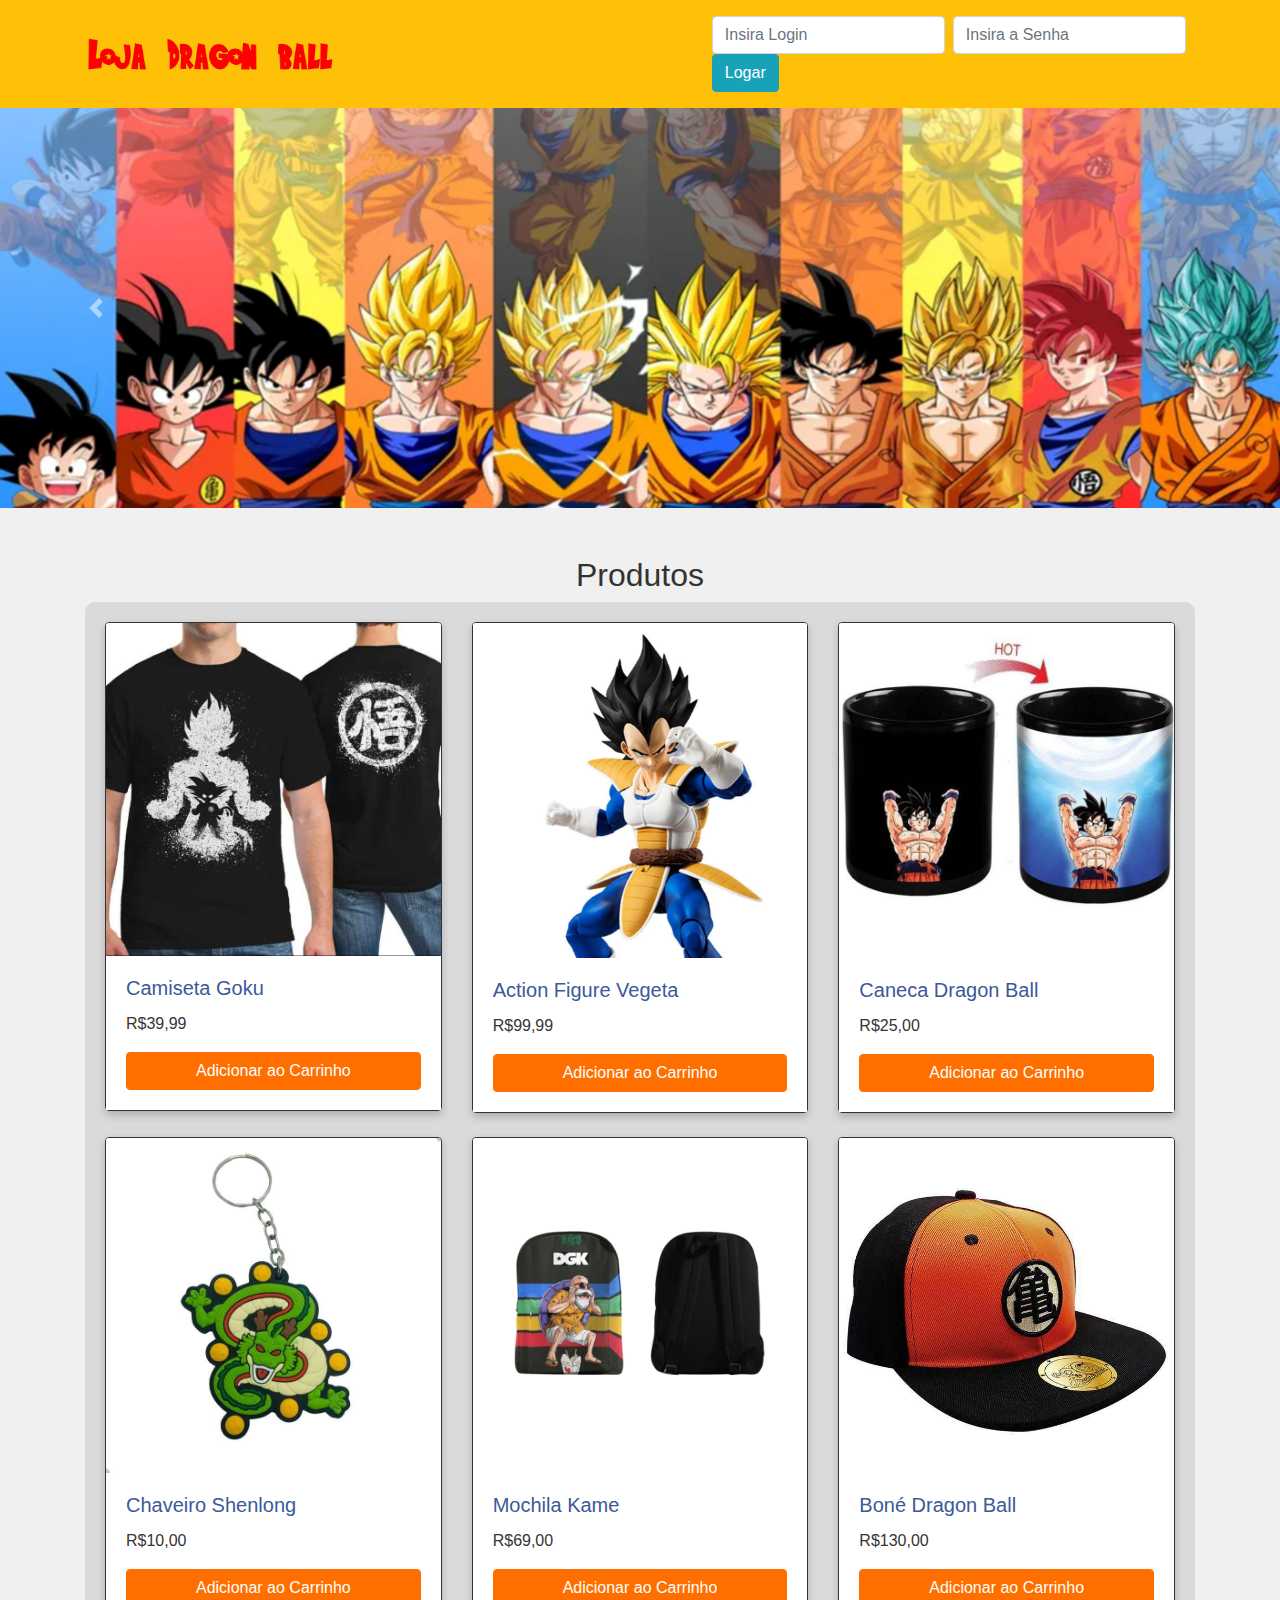
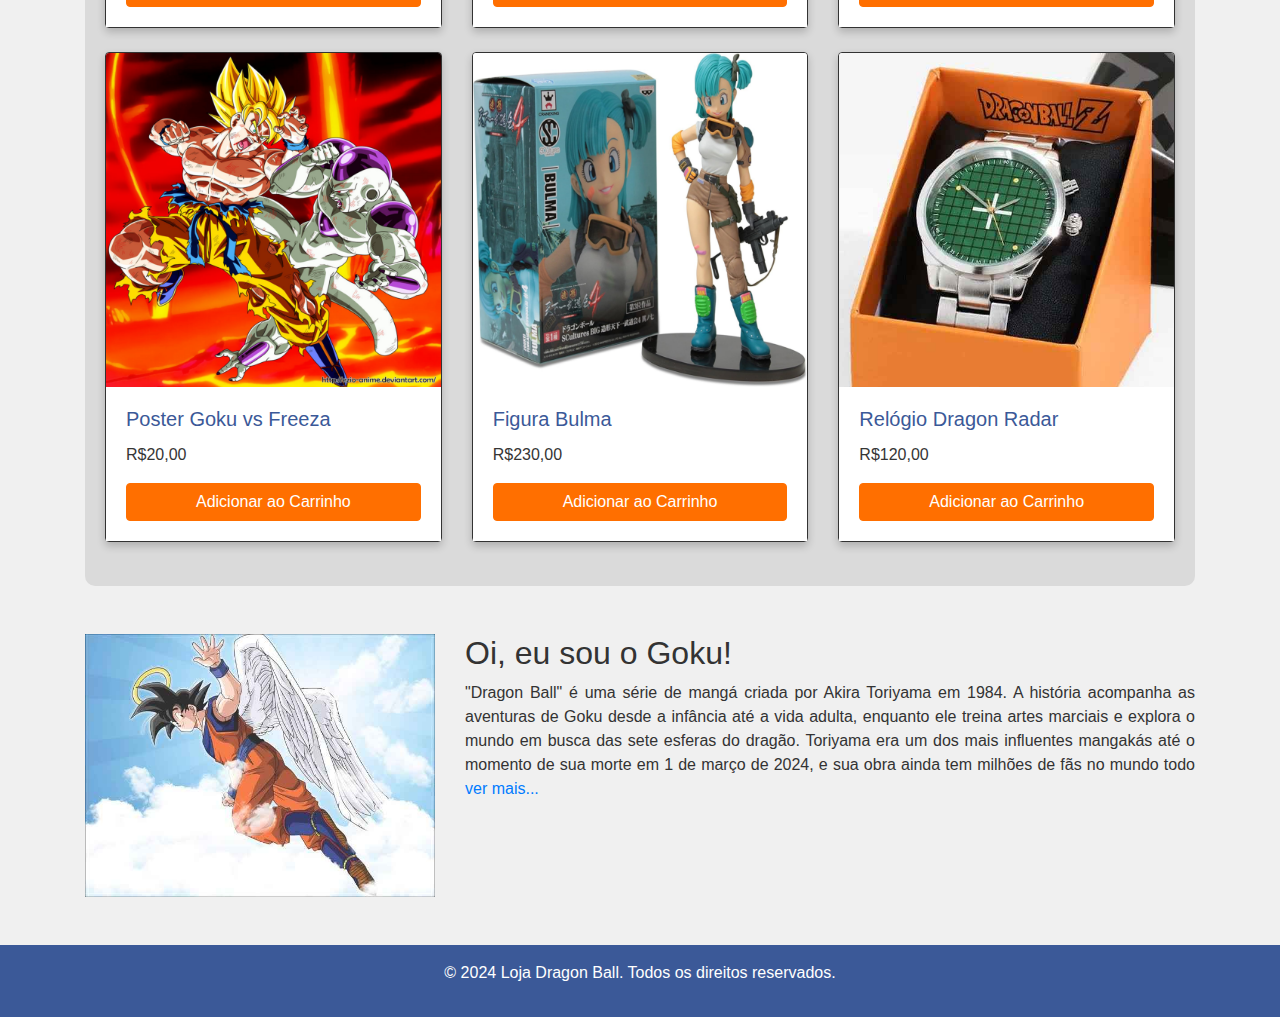
<file: index.html>
<!DOCTYPE html>
<html lang="pt-BR">
<head>
    <meta charset="UTF-8">
    <meta name="viewport" content="width=device-width, initial-scale=1.0">
    <title>Loja Dragon Ball</title>
    <!-- Bootstrap CSS -->
    <link href="https://stackpath.bootstrapcdn.com/bootstrap/4.5.2/css/bootstrap.min.css" rel="stylesheet">
    <link rel="stylesheet" href="style/styles.css">
    <script src="app.js"></script>
</head>
<body>
    <!-- Cabeçalho -->
    <header class="bg-warning py-3">
      <div class="container d-flex justify-content-between align-items-center">
          <!-- Nome da Loja -->
          <div><a href="index.html"><img src="img/Logo.png" alt="tipografia loja dragonball" style="height: 40%; width: 40%;"> 
          </a> 
          </div>
          <!-- Seção de Login -->
          <form class="form-inline" id="loginForm">
              <input type="text" class="form-control mr-2" id="login" placeholder="Insira Login">
              <input type="password" class="form-control mr-2" id="password" placeholder="Insira a Senha">
              <button type="button" id="loginBtn" class="btn btn-info">Logar</button>
          </form>
      
            <!-- Carrinho de Compras -->
            <div id="carrinho-lista">
                <h4>Seu Carrinho</h4>
                <ul></ul> <!-- Local onde os itens serão exibidos -->
                <button onclick="esconderCarrinho(); window.location.href='carrinho.html';">Finalizar compra</button>
            </div>
        </div>
    </header>

    <!-- Carrossel -->
    <div id="carouselExampleFade" class="carousel slide carousel-fade custom-carousel" data-ride="carousel">
        <div class="carousel-inner">
            <div class="carousel-item active">
                <img class="d-block w-100" src="img/carrosel.png" alt="Primeiro Slide">
            </div>
            <div class="carousel-item">
                <img class="d-block w-100" src="img/carrosel2.png" alt="Segundo Slide">
            </div>
            <div class="carousel-item">
                <img class="d-block w-100" src="img/carrosel3.png" alt="Terceiro Slide">
            </div>
        </div>
        <a class="carousel-control-prev" href="#carouselExampleFade" role="button" data-slide="prev">
            <span class="carousel-control-prev-icon" aria-hidden="true"></span>
            <span class="sr-only">Anterior</span>
        </a>
        <a class="carousel-control-next" href="#carouselExampleFade" role="button" data-slide="next">
            <span class="carousel-control-next-icon" aria-hidden="true"></span>
            <span class="sr-only">Próximo</span>
        </a>
    </div>

    <!-- Lista de Produtos -->
    <div class="container mt-5">
        <h2 class="text-center">Produtos</h2>
        
        <!-- Contêiner para os cards com fundo cinza claro -->
        <div class="cards-container" style="background-color: #dadada; padding: 20px; border-radius: 10px;">
            <div class="row justify-content-center">
                <!-- Produto 1 -->
                <div class="col-md-4 mb-4">
                    <div class="card">
                        <img src="img/camisa_goku.jpg" class="card-img-top" alt="Camiseta Goku">
                        <div class="card-body">
                            <h5 class="card-title">Camiseta Goku</h5>
                            <p class="card-text">R$39,99</p>
                            <button class="btn btn-warning btn-block" onclick="adicionarAoCarrinho('Camiseta Goku')">Adicionar ao Carrinho</button>
                        </div>
                    </div>
                </div>
                <!-- Produto 2 -->
                <div class="col-md-4 mb-4">
                    <div class="card">
                        <img src="img/figure_vegeta.jpg" class="card-img-top" alt="Action Figure Vegeta">
                        <div class="card-body">
                            <h5 class="card-title">Action Figure Vegeta</h5>
                            <p class="card-text">R$99,99</p>
                            <button class="btn btn-warning btn-block" onclick="adicionarAoCarrinho('Action Figure Vegeta')">Adicionar ao Carrinho</button>
                        </div>
                    </div>
                </div>
                <!-- Produto 3 -->
                <div class="col-md-4 mb-4">
                    <div class="card">
                        <img src="img/caneca_goku.jpg" class="card-img-top" alt="Caneca Dragon Ball">
                        <div class="card-body">
                            <h5 class="card-title">Caneca Dragon Ball</h5>
                            <p class="card-text">R$25,00</p>
                            <button class="btn btn-warning btn-block" onclick="adicionarAoCarrinho('Caneca Dragon Ball')">Adicionar ao Carrinho</button>
                        </div>
                    </div>
                </div>
                <!-- Produto 4 -->
                <div class="col-md-4 mb-4">
                    <div class="card">
                        <img src="img/chaveiro.jpg" class="card-img-top" alt="Chaveiro Shenlong">
                        <div class="card-body">
                            <h5 class="card-title">Chaveiro Shenlong</h5>
                            <p class="card-text">R$10,00</p>
                            <button class="btn btn-warning btn-block" onclick="adicionarAoCarrinho('Chaveiro Shenlong')">Adicionar ao Carrinho</button>
                        </div>
                    </div>
                </div>
                <!-- Produto 5 -->
                <div class="col-md-4 mb-4">
                    <div class="card">
                        <img src="img/mochila.jpg" class="card-img-top" alt="Mochila Kame">
                        <div class="card-body">
                            <h5 class="card-title">Mochila Kame</h5>
                            <p class="card-text">R$69,00</p>
                            <button class="btn btn-warning btn-block" onclick="adicionarAoCarrinho('Mochila Kame')">Adicionar ao Carrinho</button>
                        </div>
                    </div>
                </div>
                <!-- Produto 6 -->
                <div class="col-md-4 mb-4">
                    <div class="card">
                        <img src="img/bone.jpg" class="card-img-top" alt="Boné Dragon Ball">
                        <div class="card-body">
                            <h5 class="card-title">Boné Dragon Ball</h5>
                            <p class="card-text">R$130,00</p>
                            <button class="btn btn-warning btn-block" onclick="adicionarAoCarrinho('Boné Dragon Ball')">Adicionar ao Carrinho</button>
                        </div>
                    </div>
                </div>
                <!-- Produto 7 -->
                <div class="col-md-4 mb-4">
                    <div class="card">
                        <img src="img/poster.png" class="card-img-top" alt="Poster Goku vs Freeza">
                        <div class="card-body">
                            <h5 class="card-title">Poster Goku vs Freeza</h5>
                            <p class="card-text">R$20,00</p>
                            <button class="btn btn-warning btn-block" onclick="adicionarAoCarrinho('Poster Goku vs Freeza')">Adicionar ao Carrinho</button>
                        </div>
                    </div>
                </div>
                <!-- Produto 8 -->
                <div class="col-md-4 mb-4">
                    <div class="card">
                        <img src="img/figure_bulma.png" class="card-img-top" alt="Figura Bulma">
                        <div class="card-body">
                            <h5 class="card-title">Figura Bulma</h5>
                            <p class="card-text">R$230,00</p>
                            <button class="btn btn-warning btn-block" onclick="adicionarAoCarrinho('Figura Bulma')">Adicionar ao Carrinho</button>
                        </div>
                    </div>
                </div>
                <!-- Produto 9 -->
                <div class="col-md-4 mb-4">
                    <div class="card">
                        <img src="img/relogio.jpg" class="card-img-top" alt="Relógio Dragon Radar">
                        <div class="card-body">
                            <h5 class="card-title">Relógio Dragon Radar</h5>
                            <p class="card-text">R$120,00</p>
                            <button class="btn btn-warning btn-block" onclick="adicionarAoCarrinho('Relógio Dragon Radar')">Adicionar ao Carrinho</button>
                        </div>
                    </div>
                </div>
            </div> <!-- Fecha a div.row -->
        </div> <!-- Fecha o contêiner dos cards -->
    </div>

    <!-- Seção Sobre Nós -->
    <section class="container mt-5">
        <div class="row">
            <div class="col-md-4">
                <img src="img/goku.jpg" class="img-fluid" alt="Goku">
            </div>
            <div class="col-md-8">
                <h2>Oi, eu sou o Goku!</h2>
                <p style="text-align: justify;">"Dragon Ball" é uma série de mangá criada por Akira Toriyama em 1984. A história acompanha as aventuras de Goku desde a infância até a vida adulta, enquanto ele treina artes marciais e explora o mundo em busca das sete esferas do dragão. Toriyama era um dos mais influentes mangakás até o momento de sua morte em 1 de março de 2024, e sua obra ainda tem milhões de fãs no mundo todo <a href="sobrenos.html"> ver mais... </a></p>


            </div>
        </div>
    </section>

    <!-- Rodapé -->
    <footer class="text-center py-3 mt-5">
        <p>&copy; 2024 Loja Dragon Ball. Todos os direitos reservados.</p>
    </footer>

    <!-- Scripts do Bootstrap e dependências -->
    <script src="https://code.jquery.com/jquery-3.6.4.min.js"></script>
    <script src="https://cdnjs.cloudflare.com/ajax/libs/popper.js/1.14.3/umd/popper.min.js" integrity="sha384-ZMP7rVo3mIykV+2+9J3UJ46jBk0WLaUAdn689aCwoqbBJiSnjAK/l8WvCWPIPm49" crossorigin="anonymous"></script>
    <script src="https://stackpath.bootstrapcdn.com/bootstrap/4.1.3/js/bootstrap.min.js" integrity="sha384-ChfqqxuZUCnJSK3+MXmPNIyE6ZbWh2IMqE241rYiqJxyMiZ6OW/JmZQ5stwEULTy" crossorigin="anonymous"></script>
    <!-- Script principal -->
    <script src="app.js"></script>
</body>
</html>
</file>
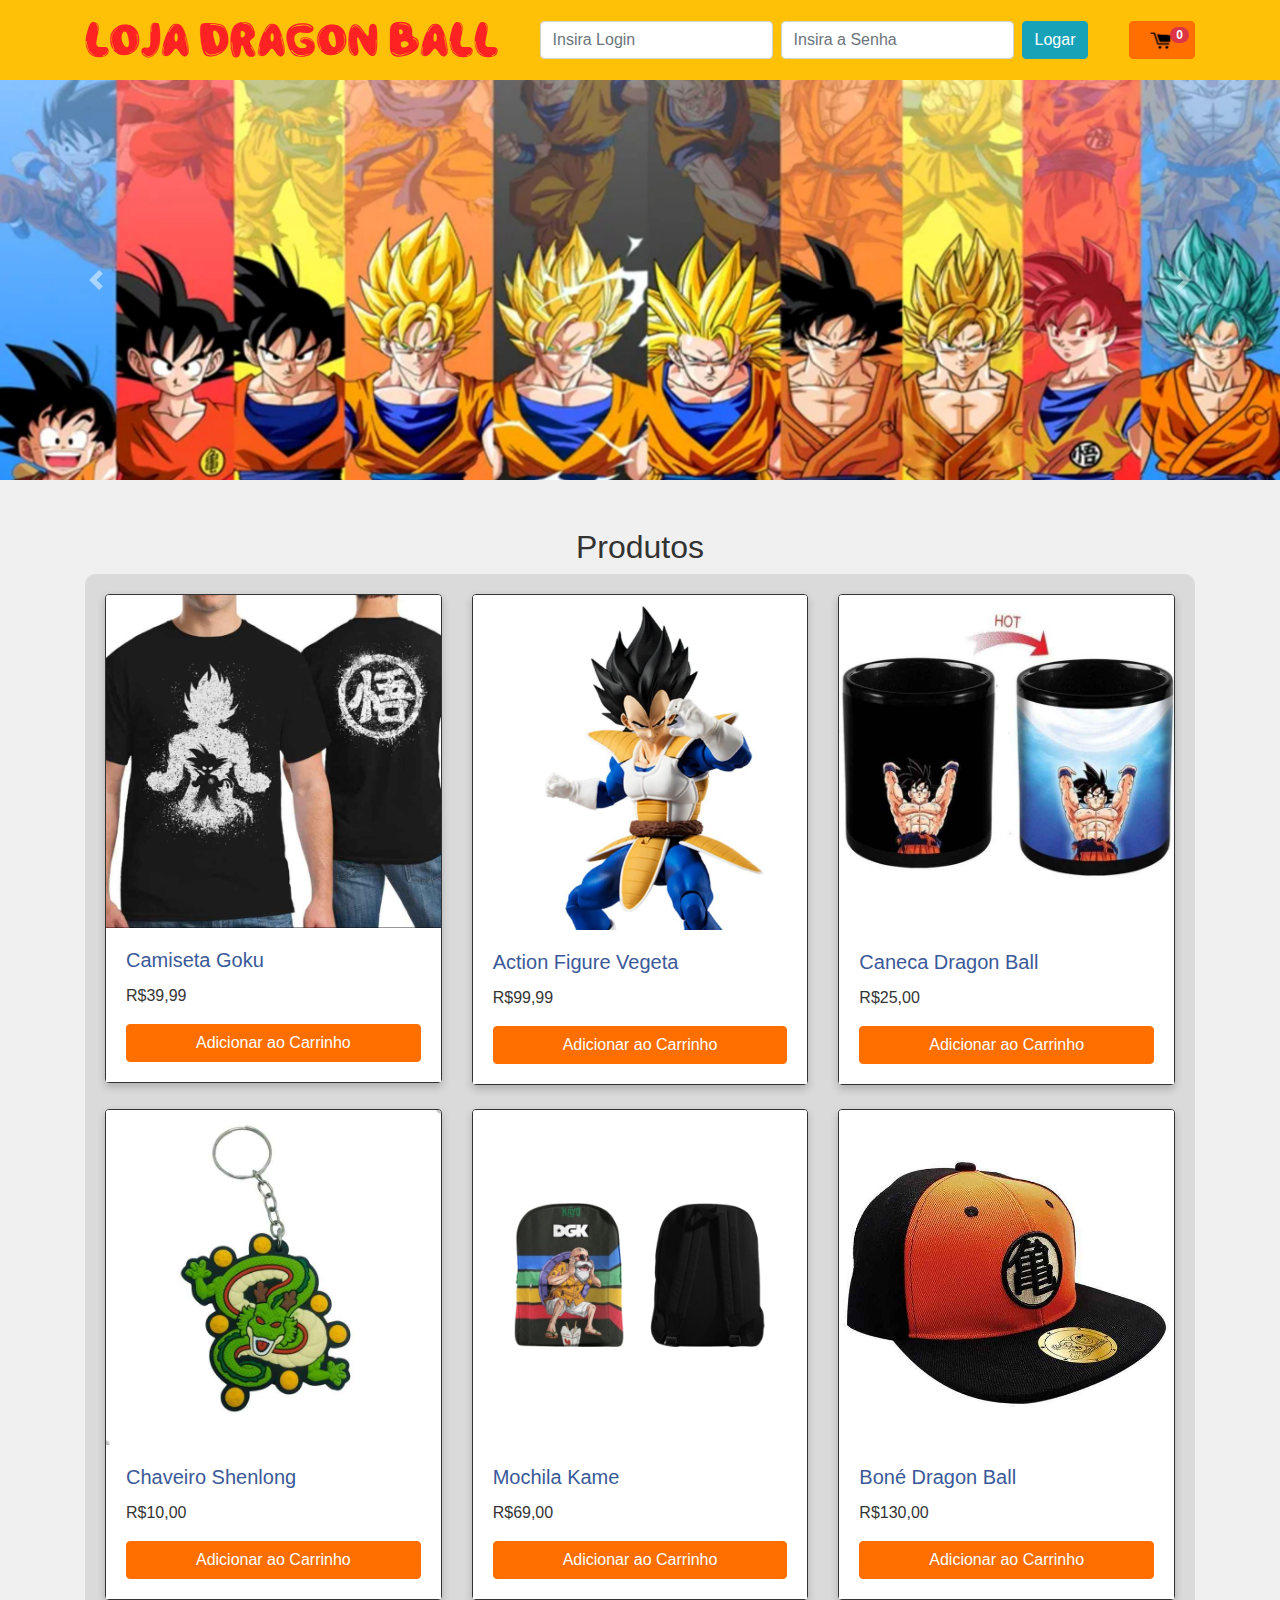
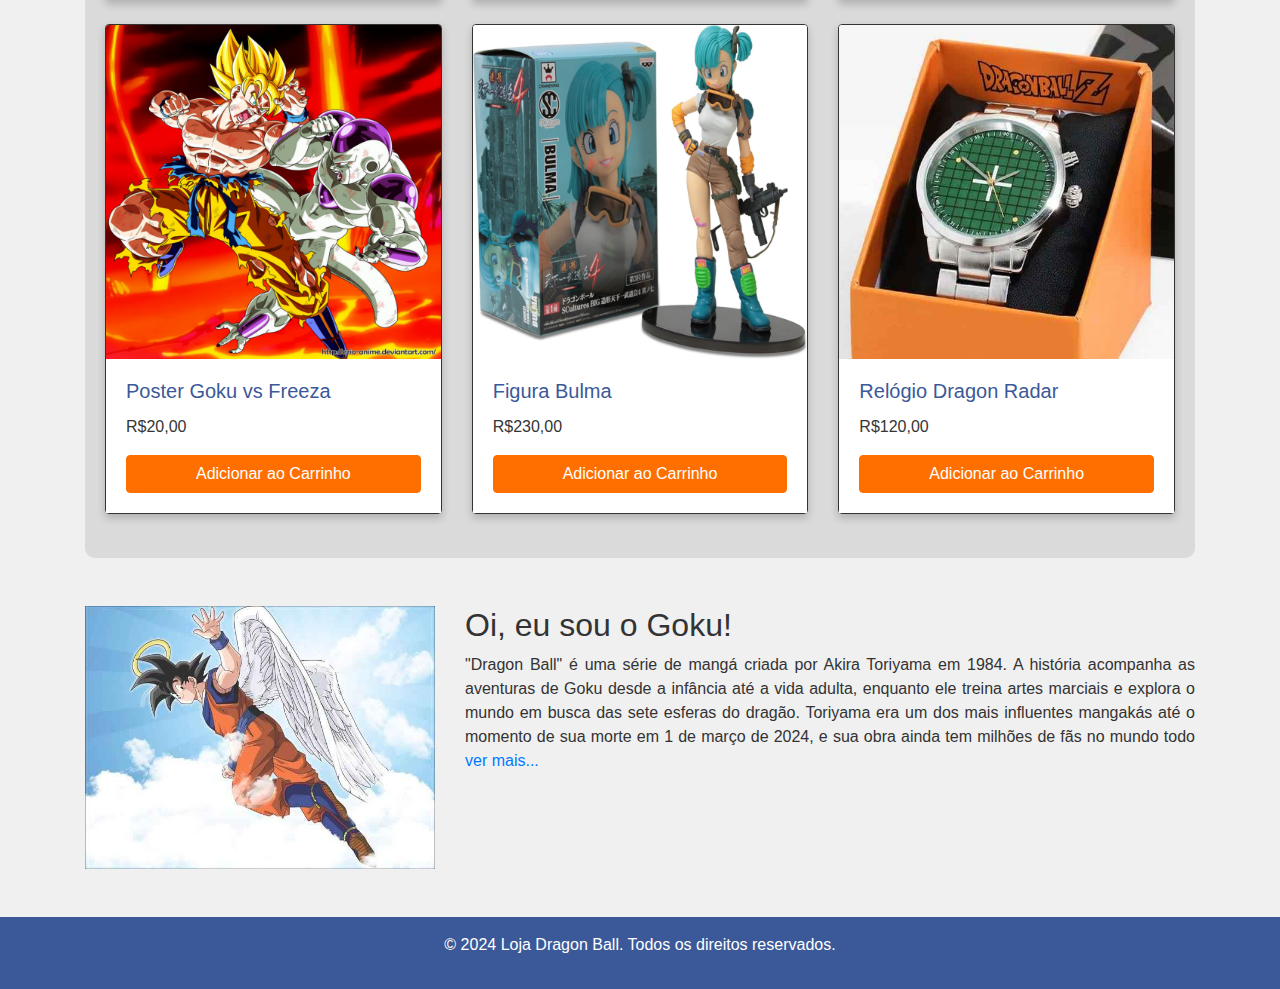
<file: LojaGoku/index.html>
<!DOCTYPE html>
<html lang="pt-BR">
<head>
    <meta charset="UTF-8">
    <meta name="viewport" content="width=device-width, initial-scale=1.0">
    <title>Loja Dragon Ball</title>
    <!-- Bootstrap CSS -->
    <link href="https://stackpath.bootstrapcdn.com/bootstrap/4.5.2/css/bootstrap.min.css" rel="stylesheet">
    <link rel="stylesheet" href="style/styles.css">
    <script src="app.js"></script>
</head>
<body>
    <!-- Cabeçalho -->
    <header class="bg-warning py-3">
      <div class="container d-flex justify-content-between align-items-center">
          <!-- Nome da Loja -->
          <a href="index.html">  <h1 class="fontgoku">Loja Dragon Ball</h1></a>

          <!-- Seção de Login -->
          <form class="form-inline" id="loginForm">
              <input type="text" class="form-control mr-2" id="login" placeholder="Insira Login">
              <input type="password" class="form-control mr-2" id="password" placeholder="Insira a Senha">
              <button type="button" id="loginBtn" class="btn btn-info">Logar</button>
          </form>
      

            <!-- Botão do Carrinho com contador -->
            <button class="btn btn-warning position-relative" id="carrinhoBtn">
                <img src="img/carrinho.png" width="40px" alt="Carrinho">
                <span id="contador-carrinho" class="position-absolute top-0 start-100 translate-middle badge rounded-pill bg-danger">
                    0
                    <span class="visually-hidden">itens no carrinho</span>
                </span>
            </button>

            <!-- Carrinho de Compras -->
            <div id="carrinho-lista">
                <h4>Seu Carrinho</h4>
                <ul></ul> <!-- Local onde os itens serão exibidos -->
                <button onclick="esconderCarrinho(); window.location.href='carrinho.html';">Finalizar compra</button>
            </div>
        </div>
    </header>

    <!-- Carrossel -->
    <div id="carouselExampleFade" class="carousel slide carousel-fade custom-carousel" data-ride="carousel">
        <div class="carousel-inner">
            <div class="carousel-item active">
                <img class="d-block w-100" src="img/carrosel.png" alt="Primeiro Slide">
            </div>
            <div class="carousel-item">
                <img class="d-block w-100" src="img/carrosel2.png" alt="Segundo Slide">
            </div>
            <div class="carousel-item">
                <img class="d-block w-100" src="img/carrosel3.png" alt="Terceiro Slide">
            </div>
        </div>
        <a class="carousel-control-prev" href="#carouselExampleFade" role="button" data-slide="prev">
            <span class="carousel-control-prev-icon" aria-hidden="true"></span>
            <span class="sr-only">Anterior</span>
        </a>
        <a class="carousel-control-next" href="#carouselExampleFade" role="button" data-slide="next">
            <span class="carousel-control-next-icon" aria-hidden="true"></span>
            <span class="sr-only">Próximo</span>
        </a>
    </div>

    <!-- Lista de Produtos -->
    <div class="container mt-5">
        <h2 class="text-center">Produtos</h2>
        
        <!-- Contêiner para os cards com fundo cinza claro -->
        <div class="cards-container" style="background-color: #dadada; padding: 20px; border-radius: 10px;">
            <div class="row justify-content-center">
                <!-- Produto 1 -->
                <div class="col-md-4 mb-4">
                    <div class="card">
                        <img src="img/camisa_goku.jpg" class="card-img-top" alt="Camiseta Goku">
                        <div class="card-body">
                            <h5 class="card-title">Camiseta Goku</h5>
                            <p class="card-text">R$39,99</p>
                            <button class="btn btn-warning btn-block" onclick="adicionarAoCarrinho('Camiseta Goku')">Adicionar ao Carrinho</button>
                        </div>
                    </div>
                </div>
                <!-- Produto 2 -->
                <div class="col-md-4 mb-4">
                    <div class="card">
                        <img src="img/figure_vegeta.jpg" class="card-img-top" alt="Action Figure Vegeta">
                        <div class="card-body">
                            <h5 class="card-title">Action Figure Vegeta</h5>
                            <p class="card-text">R$99,99</p>
                            <button class="btn btn-warning btn-block" onclick="adicionarAoCarrinho('Action Figure Vegeta')">Adicionar ao Carrinho</button>
                        </div>
                    </div>
                </div>
                <!-- Produto 3 -->
                <div class="col-md-4 mb-4">
                    <div class="card">
                        <img src="img/caneca_goku.jpg" class="card-img-top" alt="Caneca Dragon Ball">
                        <div class="card-body">
                            <h5 class="card-title">Caneca Dragon Ball</h5>
                            <p class="card-text">R$25,00</p>
                            <button class="btn btn-warning btn-block" onclick="adicionarAoCarrinho('Caneca Dragon Ball')">Adicionar ao Carrinho</button>
                        </div>
                    </div>
                </div>
                <!-- Produto 4 -->
                <div class="col-md-4 mb-4">
                    <div class="card">
                        <img src="img/chaveiro.jpg" class="card-img-top" alt="Chaveiro Shenlong">
                        <div class="card-body">
                            <h5 class="card-title">Chaveiro Shenlong</h5>
                            <p class="card-text">R$10,00</p>
                            <button class="btn btn-warning btn-block" onclick="adicionarAoCarrinho('Chaveiro Shenlong')">Adicionar ao Carrinho</button>
                        </div>
                    </div>
                </div>
                <!-- Produto 5 -->
                <div class="col-md-4 mb-4">
                    <div class="card">
                        <img src="img/mochila.jpg" class="card-img-top" alt="Mochila Kame">
                        <div class="card-body">
                            <h5 class="card-title">Mochila Kame</h5>
                            <p class="card-text">R$69,00</p>
                            <button class="btn btn-warning btn-block" onclick="adicionarAoCarrinho('Mochila Kame')">Adicionar ao Carrinho</button>
                        </div>
                    </div>
                </div>
                <!-- Produto 6 -->
                <div class="col-md-4 mb-4">
                    <div class="card">
                        <img src="img/bone.jpg" class="card-img-top" alt="Boné Dragon Ball">
                        <div class="card-body">
                            <h5 class="card-title">Boné Dragon Ball</h5>
                            <p class="card-text">R$130,00</p>
                            <button class="btn btn-warning btn-block" onclick="adicionarAoCarrinho('Boné Dragon Ball')">Adicionar ao Carrinho</button>
                        </div>
                    </div>
                </div>
                <!-- Produto 7 -->
                <div class="col-md-4 mb-4">
                    <div class="card">
                        <img src="img/poster.png" class="card-img-top" alt="Poster Goku vs Freeza">
                        <div class="card-body">
                            <h5 class="card-title">Poster Goku vs Freeza</h5>
                            <p class="card-text">R$20,00</p>
                            <button class="btn btn-warning btn-block" onclick="adicionarAoCarrinho('Poster Goku vs Freeza')">Adicionar ao Carrinho</button>
                        </div>
                    </div>
                </div>
                <!-- Produto 8 -->
                <div class="col-md-4 mb-4">
                    <div class="card">
                        <img src="img/figure_bulma.png" class="card-img-top" alt="Figura Bulma">
                        <div class="card-body">
                            <h5 class="card-title">Figura Bulma</h5>
                            <p class="card-text">R$230,00</p>
                            <button class="btn btn-warning btn-block" onclick="adicionarAoCarrinho('Figura Bulma')">Adicionar ao Carrinho</button>
                        </div>
                    </div>
                </div>
                <!-- Produto 9 -->
                <div class="col-md-4 mb-4">
                    <div class="card">
                        <img src="img/relogio.jpg" class="card-img-top" alt="Relógio Dragon Radar">
                        <div class="card-body">
                            <h5 class="card-title">Relógio Dragon Radar</h5>
                            <p class="card-text">R$120,00</p>
                            <button class="btn btn-warning btn-block" onclick="adicionarAoCarrinho('Relógio Dragon Radar')">Adicionar ao Carrinho</button>
                        </div>
                    </div>
                </div>
            </div> <!-- Fecha a div.row -->
        </div> <!-- Fecha o contêiner dos cards -->
    </div>

    <!-- Seção Sobre Nós -->
    <section class="container mt-5">
        <div class="row">
            <div class="col-md-4">
                <img src="img/goku.jpg" class="img-fluid" alt="Goku">
            </div>
            <div class="col-md-8">
                <h2>Oi, eu sou o Goku!</h2>
                <p style="text-align: justify;">"Dragon Ball" é uma série de mangá criada por Akira Toriyama em 1984. A história acompanha as aventuras de Goku desde a infância até a vida adulta, enquanto ele treina artes marciais e explora o mundo em busca das sete esferas do dragão. Toriyama era um dos mais influentes mangakás até o momento de sua morte em 1 de março de 2024, e sua obra ainda tem milhões de fãs no mundo todo <a href="sobrenos.html"> ver mais... </a></p>


            </div>
        </div>
    </section>

    <!-- Rodapé -->
    <footer class="text-center py-3 mt-5">
        <p>&copy; 2024 Loja Dragon Ball. Todos os direitos reservados.</p>
    </footer>

    <!-- Scripts do Bootstrap e dependências -->
    <script src="https://code.jquery.com/jquery-3.6.4.min.js"></script>
    <script src="https://cdnjs.cloudflare.com/ajax/libs/popper.js/1.14.3/umd/popper.min.js" integrity="sha384-ZMP7rVo3mIykV+2+9J3UJ46jBk0WLaUAdn689aCwoqbBJiSnjAK/l8WvCWPIPm49" crossorigin="anonymous"></script>
    <script src="https://stackpath.bootstrapcdn.com/bootstrap/4.1.3/js/bootstrap.min.js" integrity="sha384-ChfqqxuZUCnJSK3+MXmPNIyE6ZbWh2IMqE241rYiqJxyMiZ6OW/JmZQ5stwEULTy" crossorigin="anonymous"></script>
    <!-- Script principal -->
    <script src="app.js"></script>
</body>
</html>
</file>
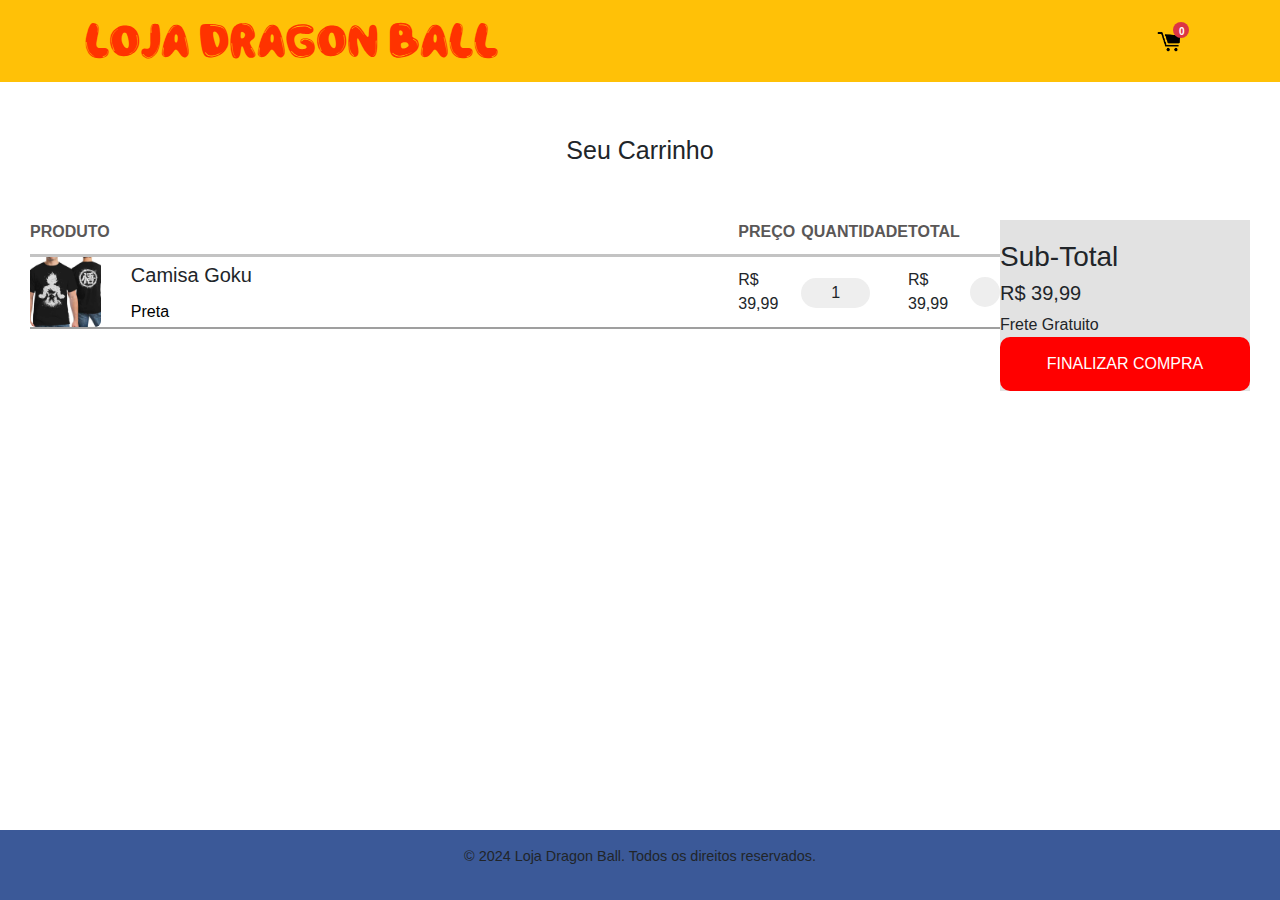
<file: carrinho.html>
<!DOCTYPE html>
<html lang="en">
<head>
    <meta charset="UTF-8">
    <meta name="viewport" content="width=device-width, initial-scale=1.0">
    <title>Carrinho</title>
    <link rel="stylesheet" href="style/styles_carrinho.css"> 
    <link href="https://stackpath.bootstrapcdn.com/bootstrap/4.5.2/css/bootstrap.min.css" rel="stylesheet">
    <script src="app.js"></script>
    <link rel="preconnect" href="https://fonts.googleapis.com">
<link rel="preconnect" href="https://fonts.gstatic.com" crossorigin>
<link href="https://fonts.googleapis.com/css2?family=Matemasie&display=swap" rel="stylesheet">
</head>
<body>
    <header class="bg-warning py-3">
        <div class="container d-flex justify-content-between align-items-center position-relative">
            <!-- Nome da Loja -->

            <a href="no_login_index.html">  <h1 class="Matemasie">Loja Dragon Ball</h1></a>

            <!-- Botão do Carrinho com contador -->

            <button class="btn btn-warning " id="carrinhoBtn">
                <img src="img/carrinho.png" width="40px" alt="Carrinho">
                <span id="contador-carrinho" class="position-absolute top-0 start-100 translate-middle badge rounded-pill bg-danger">
                    0
                    <span class="visually-hidden"></span>
                </span>
            </button>

            <!-- Carrinho de Compras -->
            <div id="carrinho-lista">
                <h4>Seu Carrinho</h4>
                <ul></ul> <!-- Local onde os itens serão exibidos -->
                <button onclick="esconderCarrinho()">Fechar Carrinho</button>
            </div>
        </div>
    </header>


    <main>
        <div class="page-title">Seu Carrinho</div>
        <div class="content">
            <section>
                <table>
                    <thead>
                        <tr>
                            <th>Produto</th>
                            <th>Preço </th>
                            <th>Quantidade</th>
                            
                            <th>Total</th>
                            
                        </tr>
                    </thead>
                    <tbody>
                        <tr>
                            <td>
                                <div class="product">
                                    <img src="img/camisa_goku.jpg" alt="">
                                    <div class="info">
                                        <div class="title">Camisa Goku</div>
                                        <div class="category">Preta</div>
                                    </div>
                                </div>
                            </td>
                            <td>R$ 39,99 </td>
                            <td>
                                <div class="qty">
                                    <button><i class='bx bx-minus'></i></button>
                                    <span>1</span>
                                    <button><i class='bx bx-plus'></i></button>
                                </div>
                            </td>
                            <td>R$ 39,99</td>
                            <td>
                                <button class="remove"> <i class='bx bx-x'></i></button>
                            </td>
                        </tr>
                    </tbody>
                </table>
            </section>
            <aside>
                <div class="box">
                    <header></header>
                    <div class="info">
                        <div><h3>Sub-Total<h3> <h5>R$ 39,99</h5></div>
                        <div><span>Frete</span> Gratuito</div>
                    </div>
                    <div>
                       
                    </div>
                </div>
                    <button class="button">Finalizar compra</button> 
            </aside>
        </div>
    </main>

    <!-- Rodapé -->
    <footer class="text-center py-3 mt-5">
        <p>&copy; 2024 Loja Dragon Ball. Todos os direitos reservados.</p>
        <footer class="text-center py-3 mt-5"></footer>

    <!-- Scripts do Bootstrap e dependências -->
    <script src="https://code.jquery.com/jquery-3.6.4.min.js"></script>
    <script src="https://cdnjs.cloudflare.com/ajax/libs/popper.js/1.14.3/umd/popper.min.js" integrity="sha384-ZMP7rVo3mIykV+2+9J3UJ46jBk0WLaUAdn689aCwoqbBJiSnjAK/l8WvCWPIPm49" crossorigin="anonymous"></script>
    <script src="https://stackpath.bootstrapcdn.com/bootstrap/4.1.3/js/bootstrap.min.js" integrity="sha384-ChfqqxuZUCnJSK3+MXmPNIyE6ZbWh2IMqE241rYiqJxyMiZ6OW/JmZQ5stwEULTy" crossorigin="anonymous"></script>
    <!-- Script principal -->
    <script src="app.js"></script>
</body>
</html>
</file>
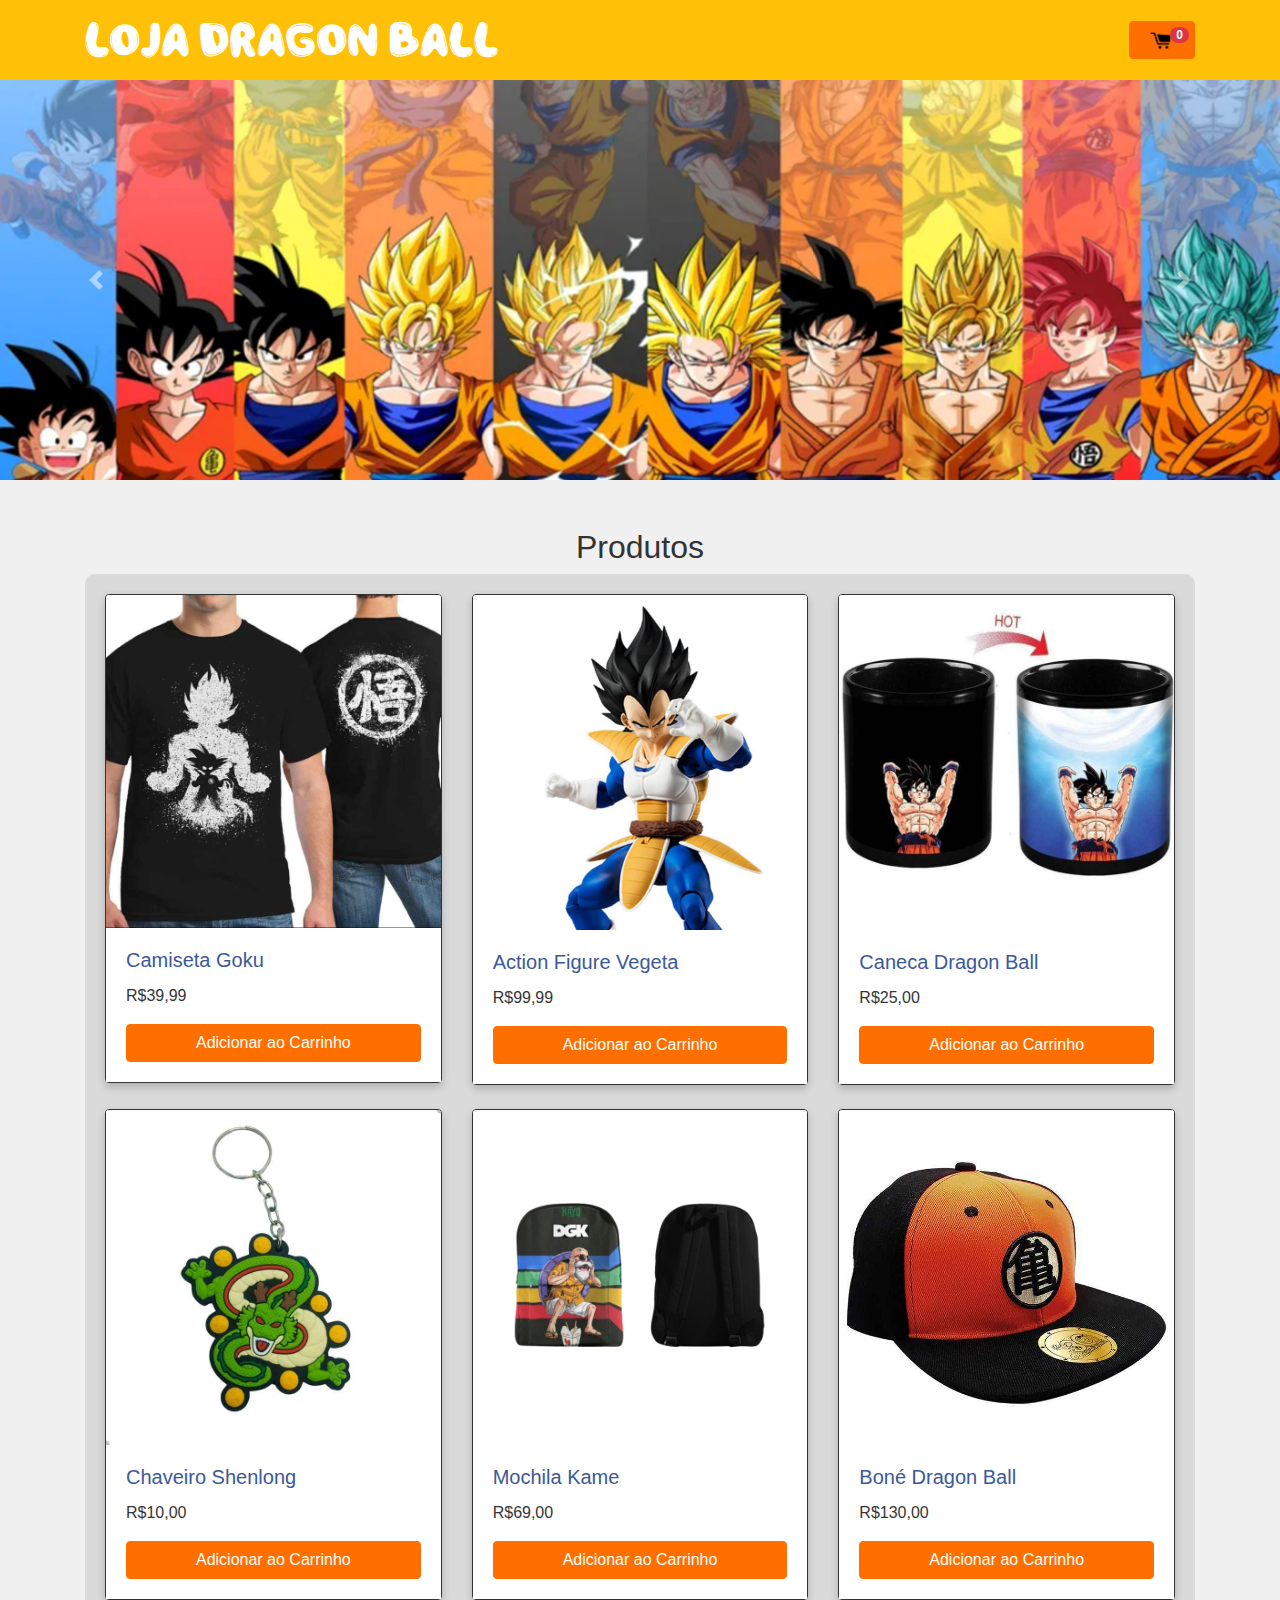
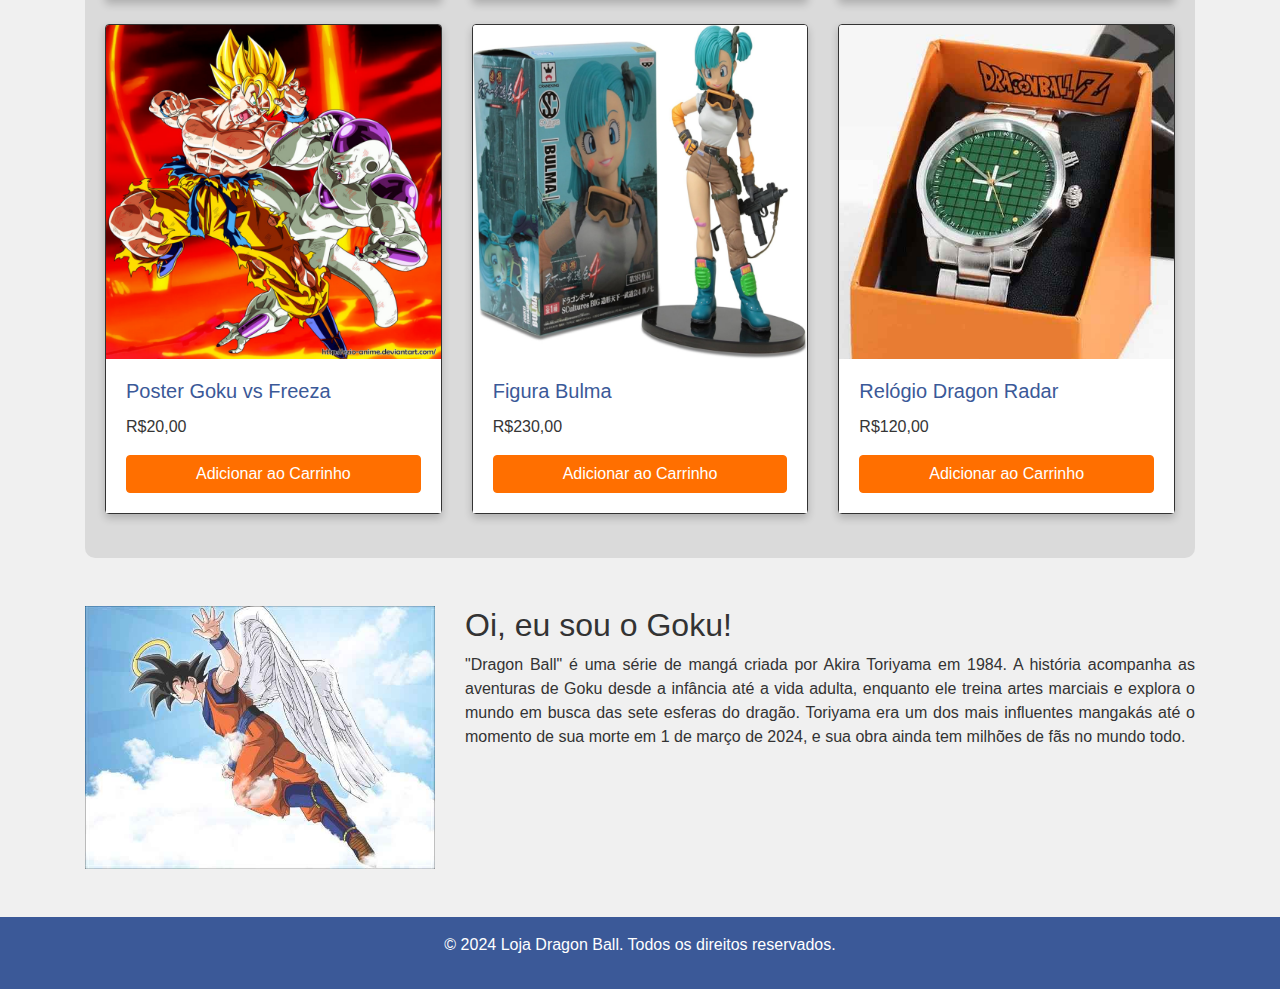
<file: no_login_index.html>
<!DOCTYPE html>
<html lang="pt-BR">
<head>
    <meta charset="UTF-8">
    <meta name="viewport" content="width=device-width, initial-scale=1.0">
    <title>Loja Dragon Ball - Home</title>
    <!-- Bootstrap CSS -->
    <link href="https://stackpath.bootstrapcdn.com/bootstrap/4.5.2/css/bootstrap.min.css" rel="stylesheet">
    <link rel="stylesheet" href="style/styles.css">
</head>
<body>
    <!-- Cabeçalho -->
    <header class="bg-warning py-3">
        <div class="container d-flex justify-content-between align-items-center position-relative">
            <!-- Nome da Loja -->
            <h1 class="fontgoku">Loja Dragon Ball</h1>

            <!-- Botão do Carrinho com contador -->
            <button class="btn btn-warning position-relative" id="carrinhoBtn">
                <img src="img/carrinho.png" width="40px" alt="Carrinho">
                <span id="contador-carrinho" class="position-absolute top-0 start-100 translate-middle badge rounded-pill bg-danger">
                    0
                    <span class="visually-hidden">itens no carrinho</span>
                </span>
            </button>

            <!-- Carrinho de Compras -->
            <div id="carrinho-lista">
                <h4>Seu Carrinho</h4>
                <ul></ul> <!-- Local onde os itens serão exibidos -->
                <button onclick="esconderCarrinho()">Fechar Carrinho</button>
            </div>
        </div>
    </header>

    <!-- Carrossel -->
    <div id="carouselExampleFade" class="carousel slide carousel-fade custom-carousel" data-ride="carousel">
        <div class="carousel-inner">
            <div class="carousel-item active">
                <img class="d-block w-100" src="img/carrosel.png" alt="Primeiro Slide">
            </div>
            <div class="carousel-item">
                <img class="d-block w-100" src="img/carrosel2.png" alt="Segundo Slide">
            </div>
            <div class="carousel-item">
                <img class="d-block w-100" src="img/carrosel3.png" alt="Terceiro Slide">
            </div>
        </div>
        <a class="carousel-control-prev" href="#carouselExampleFade" role="button" data-slide="prev">
            <span class="carousel-control-prev-icon" aria-hidden="true"></span>
            <span class="sr-only">Anterior</span>
        </a>
        <a class="carousel-control-next" href="#carouselExampleFade" role="button" data-slide="next">
            <span class="carousel-control-next-icon" aria-hidden="true"></span>
            <span class="sr-only">Próximo</span>
        </a>
    </div>

    <!-- Lista de Produtos -->
    <div class="container mt-5">
        <h2 class="text-center">Produtos</h2>
        
        <!-- Contêiner para os cards com fundo cinza claro -->
        <div class="cards-container" style="background-color: #dadada; padding: 20px; border-radius: 10px;">
            <div class="row justify-content-center">
                <!-- Produto 1 -->
                <div class="col-md-4 mb-4">
                    <div class="card">
                        <img src="img/camisa_goku.jpg" class="card-img-top" alt="Camiseta Goku">
                        <div class="card-body">
                            <h5 class="card-title">Camiseta Goku</h5>
                            <p class="card-text">R$39,99</p>
                            <button class="btn btn-warning btn-block" onclick="adicionarAoCarrinho('Camiseta Goku')">Adicionar ao Carrinho</button>
                        </div>
                    </div>
                </div>
                <!-- Produto 2 -->
                <div class="col-md-4 mb-4">
                    <div class="card">
                        <img src="img/figure_vegeta.jpg" class="card-img-top" alt="Action Figure Vegeta">
                        <div class="card-body">
                            <h5 class="card-title">Action Figure Vegeta</h5>
                            <p class="card-text">R$99,99</p>
                            <button class="btn btn-warning btn-block" onclick="adicionarAoCarrinho('Action Figure Vegeta')">Adicionar ao Carrinho</button>
                        </div>
                    </div>
                </div>
                <!-- Produto 3 -->
                <div class="col-md-4 mb-4">
                    <div class="card">
                        <img src="img/caneca_goku.jpg" class="card-img-top" alt="Caneca Dragon Ball">
                        <div class="card-body">
                            <h5 class="card-title">Caneca Dragon Ball</h5>
                            <p class="card-text">R$25,00</p>
                            <button class="btn btn-warning btn-block" onclick="adicionarAoCarrinho('Caneca Dragon Ball')">Adicionar ao Carrinho</button>
                        </div>
                    </div>
                </div>
                <!-- Produto 4 -->
                <div class="col-md-4 mb-4">
                    <div class="card">
                        <img src="img/chaveiro.jpg" class="card-img-top" alt="Chaveiro Shenlong">
                        <div class="card-body">
                            <h5 class="card-title">Chaveiro Shenlong</h5>
                            <p class="card-text">R$10,00</p>
                            <button class="btn btn-warning btn-block" onclick="adicionarAoCarrinho('Chaveiro Shenlong')">Adicionar ao Carrinho</button>
                        </div>
                    </div>
                </div>
                <!-- Produto 5 -->
                <div class="col-md-4 mb-4">
                    <div class="card">
                        <img src="img/mochila.jpg" class="card-img-top" alt="Mochila Kame">
                        <div class="card-body">
                            <h5 class="card-title">Mochila Kame</h5>
                            <p class="card-text">R$69,00</p>
                            <button class="btn btn-warning btn-block" onclick="adicionarAoCarrinho('Mochila Kame')">Adicionar ao Carrinho</button>
                        </div>
                    </div>
                </div>
                <!-- Produto 6 -->
                <div class="col-md-4 mb-4">
                    <div class="card">
                        <img src="img/bone.jpg" class="card-img-top" alt="Boné Dragon Ball">
                        <div class="card-body">
                            <h5 class="card-title">Boné Dragon Ball</h5>
                            <p class="card-text">R$130,00</p>
                            <button class="btn btn-warning btn-block" onclick="adicionarAoCarrinho('Boné Dragon Ball')">Adicionar ao Carrinho</button>
                        </div>
                    </div>
                </div>
                <!-- Produto 7 -->
                <div class="col-md-4 mb-4">
                    <div class="card">
                        <img src="img/poster.png" class="card-img-top" alt="Poster Goku vs Freeza">
                        <div class="card-body">
                            <h5 class="card-title">Poster Goku vs Freeza</h5>
                            <p class="card-text">R$20,00</p>
                            <button class="btn btn-warning btn-block" onclick="adicionarAoCarrinho('Poster Goku vs Freeza')">Adicionar ao Carrinho</button>
                        </div>
                    </div>
                </div>
                <!-- Produto 8 -->
                <div class="col-md-4 mb-4">
                    <div class="card">
                        <img src="img/figure_bulma.png" class="card-img-top" alt="Figura Bulma">
                        <div class="card-body">
                            <h5 class="card-title">Figura Bulma</h5>
                            <p class="card-text">R$230,00</p>
                            <button class="btn btn-warning btn-block" onclick="adicionarAoCarrinho('Figura Bulma')">Adicionar ao Carrinho</button>
                        </div>
                    </div>
                </div>
                <!-- Produto 9 -->
                <div class="col-md-4 mb-4">
                    <div class="card">
                        <img src="img/relogio.jpg" class="card-img-top" alt="Relógio Dragon Radar">
                        <div class="card-body">
                            <h5 class="card-title">Relógio Dragon Radar</h5>
                            <p class="card-text">R$120,00</p>
                            <button class="btn btn-warning btn-block" onclick="adicionarAoCarrinho('Relógio Dragon Radar')">Adicionar ao Carrinho</button>
                        </div>
                    </div>
                </div>
            </div> <!-- Fecha a div.row -->
        </div> <!-- Fecha o contêiner dos cards -->
    </div>

    <!-- Seção Sobre Nós -->
    <section class="container mt-5">
        <div class="row">
            <div class="col-md-4">
                <img src="/img/goku.jpg" class="img-fluid" alt="Goku">
            </div>
            <div class="col-md-8">
                <h2>Oi, eu sou o Goku!</h2>
                <p style="text-align: justify;">"Dragon Ball" é uma série de mangá criada por Akira Toriyama em 1984. A história acompanha as aventuras de Goku desde a infância até a vida adulta, enquanto ele treina artes marciais e explora o mundo em busca das sete esferas do dragão. Toriyama era um dos mais influentes mangakás até o momento de sua morte em 1 de março de 2024, e sua obra ainda tem milhões de fãs no mundo todo.</p>
            </div>
        </div>
    </section>

    <!-- Rodapé -->
    <footer class="text-center py-3 mt-5">
        <p>&copy; 2024 Loja Dragon Ball. Todos os direitos reservados.</p>
    </footer>

    <!-- Scripts do Bootstrap e dependências -->
    <script src="https://code.jquery.com/jquery-3.6.4.min.js"></script>
    <script src="https://cdnjs.cloudflare.com/ajax/libs/popper.js/1.14.3/umd/popper.min.js" integrity="sha384-ZMP7rVo3mIykV+2+9J3UJ46jBk0WLaUAdn689aCwoqbBJiSnjAK/l8WvCWPIPm49" crossorigin="anonymous"></script>
    <script src="https://stackpath.bootstrapcdn.com/bootstrap/4.1.3/js/bootstrap.min.js" integrity="sha384-ChfqqxuZUCnJSK3+MXmPNIyE6ZbWh2IMqE241rYiqJxyMiZ6OW/JmZQ5stwEULTy" crossorigin="anonymous"></script>
    <!-- Script principal -->
    <script src="app.js"></script>
</body>
</html>
</file>
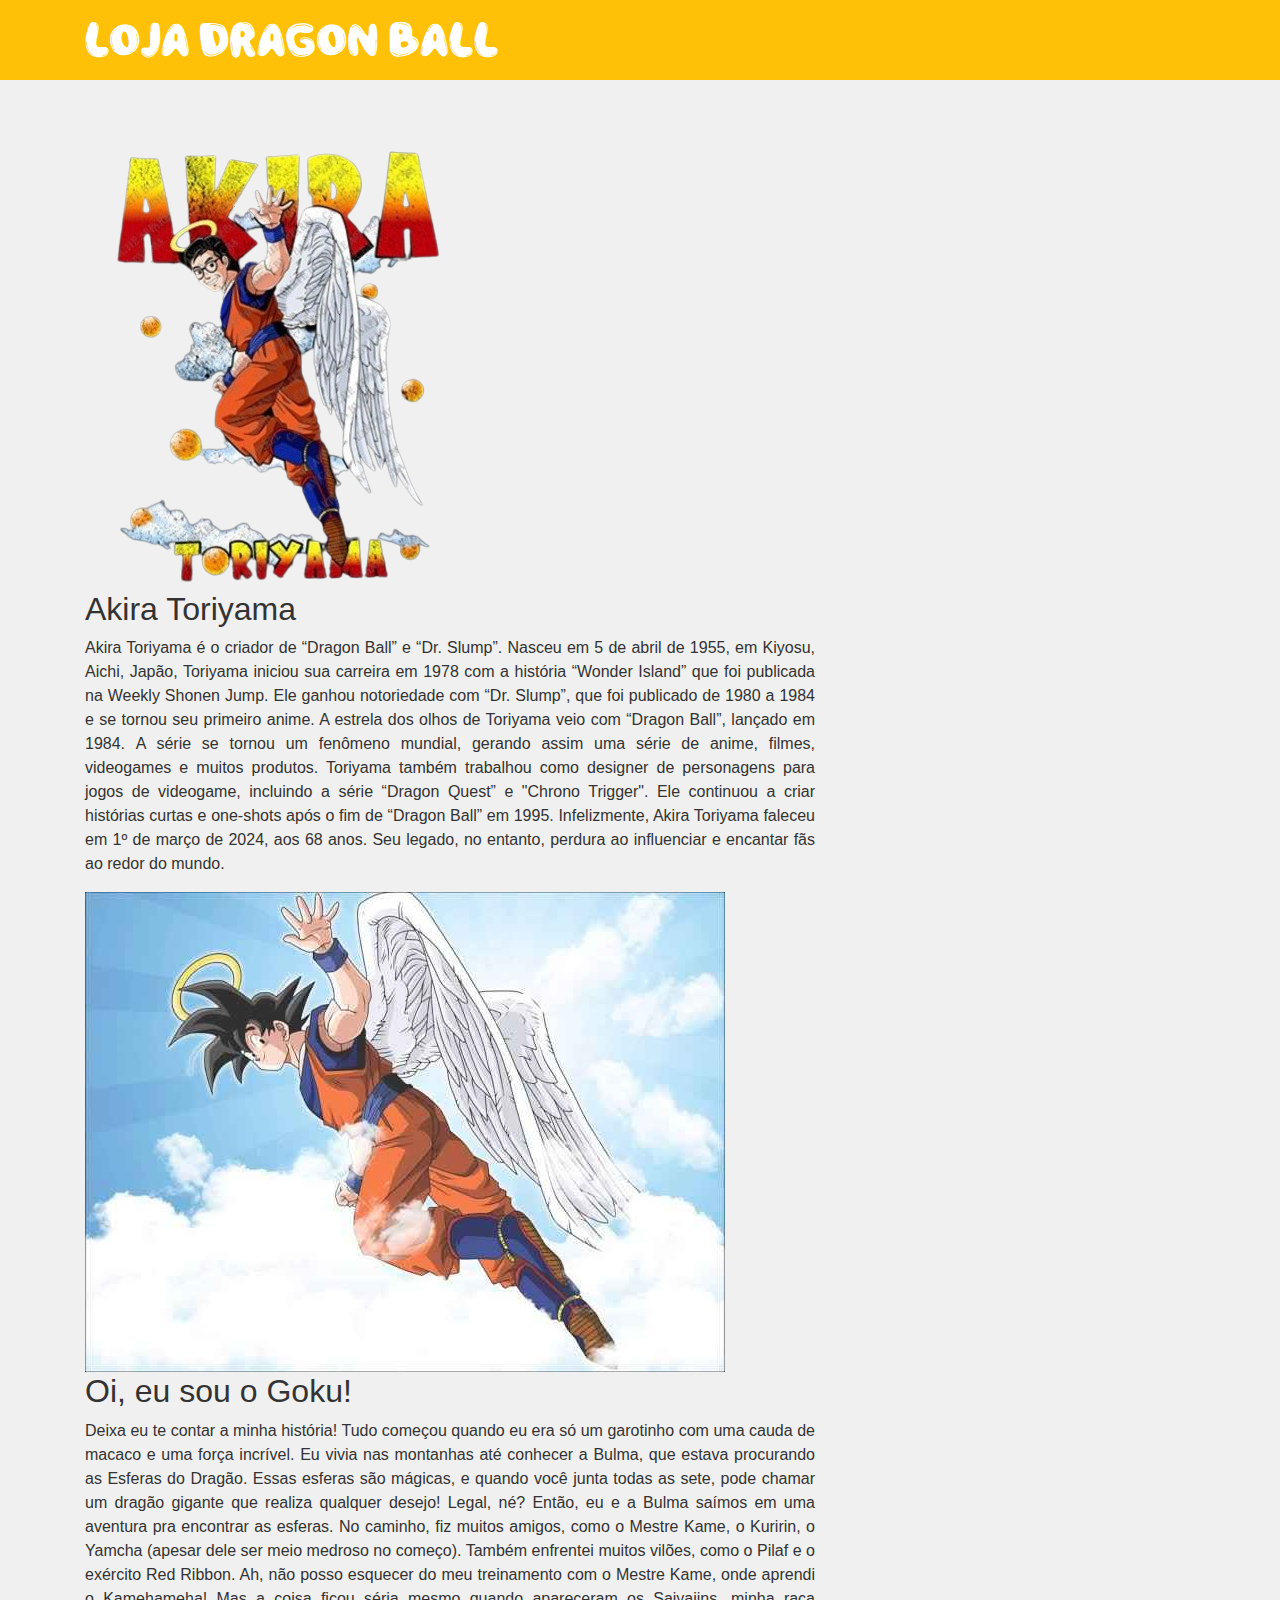
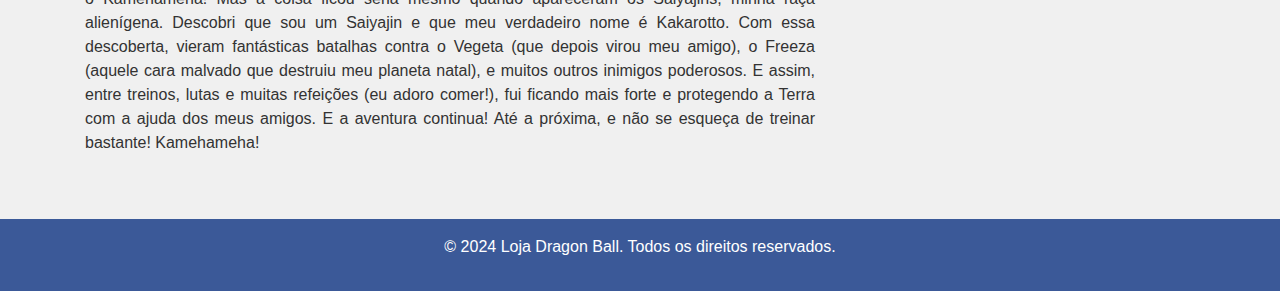
<file: sobrenos.html>
<!DOCTYPE html>
<html lang="pt-BR">
<head>
    <meta charset="UTF-8">
    <meta name="viewport" content="width=device-width, initial-scale=1.0">
    <title>Loja Dragon Ball</title>
    <link href="https://stackpath.bootstrapcdn.com/bootstrap/4.5.2/css/bootstrap.min.css" rel="stylesheet">
    <link rel="stylesheet" href="style/styles.css">
    <script src="app.js"></script>
    <link rel="preconnect" href="https://fonts.googleapis.com">
<link rel="preconnect" href="https://fonts.gstatic.com" crossorigin>
<link href="https://fonts.googleapis.com/css2?family=Matemasie&display=swap" rel="stylesheet">
</head>
<body>
    <header class="bg-warning py-3">
      <div class="container d-flex justify-content-between align-items-center">
        <a href="no_login_index.html">  <h1 class="Matemasie">Loja Dragon Ball</h1></a>
        </div>
    </header>
    <section class="container mt-5">
        <div class="row">
            
            <div class="col-md-6">
                <img src="img/akira.png" alt="Akira">

            </div>
            <div class="col-md-8">
                <h2>Akira Toriyama</h2>
                <p style="text-align: justify;">Akira Toriyama é o criador de “Dragon Ball” e “Dr. Slump”. Nasceu em 5 de abril de 1955, em Kiyosu, Aichi, Japão, Toriyama iniciou sua carreira em 1978 com a história “Wonder Island” que foi publicada na Weekly Shonen Jump. Ele ganhou notoriedade com “Dr. Slump”, que foi publicado de 1980 a 1984 e se tornou seu primeiro anime.
                    A estrela dos olhos de Toriyama veio com “Dragon Ball”, lançado em 1984. A série se tornou um fenômeno mundial, gerando assim uma série de anime, filmes, videogames e muitos produtos.
                    Toriyama também trabalhou como designer de personagens para jogos de videogame, incluindo a série “Dragon Quest” e "Chrono Trigger". Ele continuou a criar histórias curtas e one-shots após o fim de “Dragon Ball” em 1995.
                    Infelizmente, Akira Toriyama faleceu em 1º de março de 2024, aos 68 anos. Seu legado, no entanto, perdura ao influenciar e encantar fãs ao redor do mundo.</p>
                    <img src="/img/goku.jpg" class="img-fluid" alt="Goku">
                <h2>Oi, eu sou o Goku!</h2>
                <p style="text-align: justify;">
                    Deixa eu te contar a minha história!
                    Tudo começou quando eu era só um garotinho com uma cauda de macaco e uma força incrível. Eu vivia nas montanhas até conhecer a Bulma, que estava procurando as Esferas do Dragão. Essas esferas são mágicas, e quando você junta todas as sete, pode chamar um dragão gigante que realiza qualquer desejo! Legal, né?
                    Então, eu e a Bulma saímos em uma aventura pra encontrar as esferas. No caminho, fiz muitos amigos, como o Mestre Kame, o Kuririn, o Yamcha (apesar dele ser meio medroso no começo). Também enfrentei muitos vilões, como o Pilaf e o exército Red Ribbon. Ah, não posso esquecer do meu treinamento com o Mestre Kame, onde aprendi o Kamehameha!
                    Mas a coisa ficou séria mesmo quando apareceram os Saiyajins, minha raça alienígena. Descobri que sou um Saiyajin e que meu verdadeiro nome é Kakarotto. Com essa descoberta, vieram fantásticas batalhas contra o Vegeta (que depois virou meu amigo), o Freeza (aquele cara malvado que destruiu meu planeta natal), e muitos outros inimigos poderosos.
                    E assim, entre treinos, lutas e muitas refeições (eu adoro comer!), fui ficando mais forte e protegendo a Terra com a ajuda dos meus amigos.
                    E a aventura continua!
                    Até a próxima, e não se esqueça de treinar bastante! Kamehameha!</p>

            </div>
        </div>
    </section>
    <script src="https://code.jquery.com/jquery-3.6.4.min.js"></script>
    <script src="https://cdnjs.cloudflare.com/ajax/libs/popper.js/1.14.3/umd/popper.min.js" integrity="sha384-ZMP7rVo3mIykV+2+9J3UJ46jBk0WLaUAdn689aCwoqbBJiSnjAK/l8WvCWPIPm49" crossorigin="anonymous"></script>
    <script src="https://stackpath.bootstrapcdn.com/bootstrap/4.1.3/js/bootstrap.min.js" integrity="sha384-ChfqqxuZUCnJSK3+MXmPNIyE6ZbWh2IMqE241rYiqJxyMiZ6OW/JmZQ5stwEULTy" crossorigin="anonymous"></script>
    <script src="app.js"></script>
    <footer class="text-center py-3 mt-5">
        <p>&copy; 2024 Loja Dragon Ball. Todos os direitos reservados.</p>
    </footer>
</body>
</html>
</file>
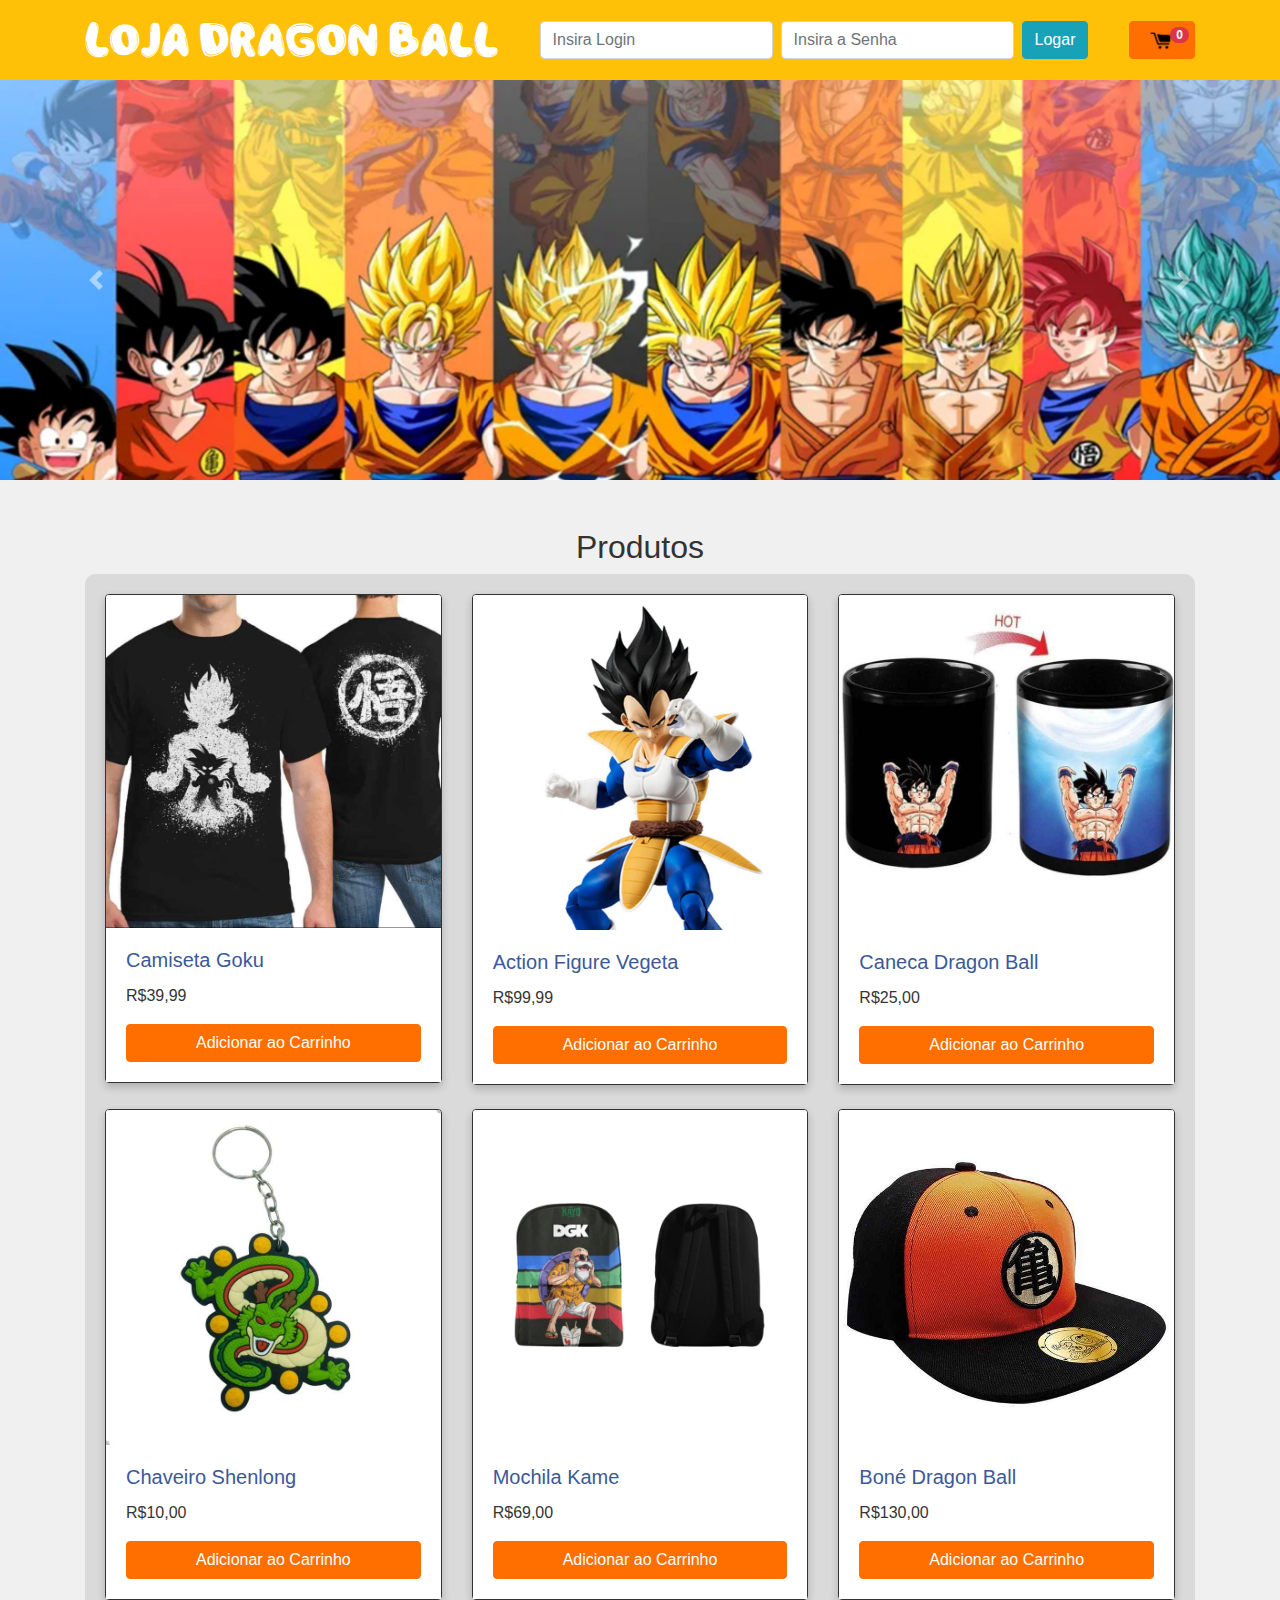
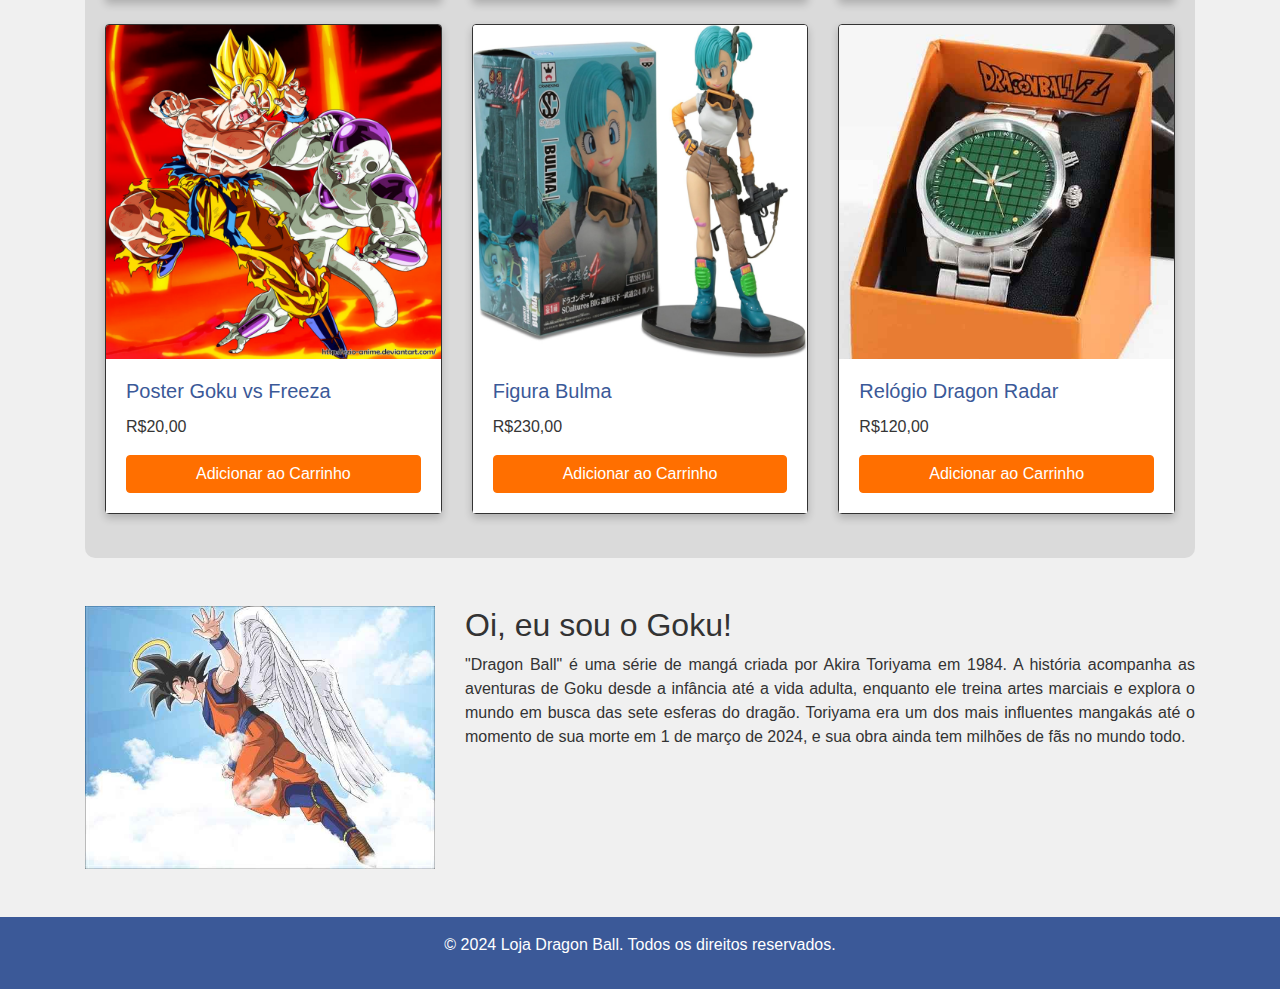
<file: teste.html>
<!DOCTYPE html>
<html lang="pt-BR">
<head>
    <meta charset="UTF-8">
    <meta name="viewport" content="width=device-width, initial-scale=1.0">
    <title>Loja Dragon Ball</title>
    <!-- Bootstrap CSS -->
    <link href="https://stackpath.bootstrapcdn.com/bootstrap/4.5.2/css/bootstrap.min.css" rel="stylesheet">
    <link rel="stylesheet" href="style/styles.css">
    <script src="app.js"></script>
</head>
<body>
    <!-- Cabeçalho -->
    <header class="bg-warning py-3">
      <div class="container d-flex justify-content-between align-items-center">
          <!-- Nome da Loja -->
          <h1 class="fontgoku">Loja Dragon Ball</h1>

          <!-- Seção de Login -->
          <form class="form-inline" id="loginForm">
              <input type="text" class="form-control mr-2" id="login" placeholder="Insira Login">
              <input type="password" class="form-control mr-2" id="password" placeholder="Insira a Senha">
              <button type="button" id="loginBtn" class="btn btn-info">Logar</button>
          </form>
      

            <!-- Botão do Carrinho com contador -->
            <button class="btn btn-warning position-relative" id="carrinhoBtn">
                <img src="img/carrinho.png" width="40px" alt="Carrinho">
                <span id="contador-carrinho" class="position-absolute top-0 start-100 translate-middle badge rounded-pill bg-danger">
                    0
                    <span class="visually-hidden">itens no carrinho</span>
                </span>
            </button>

            <!-- Carrinho de Compras -->
            <div id="carrinho-lista">
                <h4>Seu Carrinho</h4>
                <ul></ul> <!-- Local onde os itens serão exibidos -->
                <button onclick="esconderCarrinho()">Fechar Carrinho</button>
            </div>
        </div>
    </header>

    <!-- Carrossel -->
    <div id="carouselExampleFade" class="carousel slide carousel-fade custom-carousel" data-ride="carousel">
        <div class="carousel-inner">
            <div class="carousel-item active">
                <img class="d-block w-100" src="img/carrosel.png" alt="Primeiro Slide">
            </div>
            <div class="carousel-item">
                <img class="d-block w-100" src="img/carrosel2.png" alt="Segundo Slide">
            </div>
            <div class="carousel-item">
                <img class="d-block w-100" src="img/carrosel3.png" alt="Terceiro Slide">
            </div>
        </div>
        <a class="carousel-control-prev" href="#carouselExampleFade" role="button" data-slide="prev">
            <span class="carousel-control-prev-icon" aria-hidden="true"></span>
            <span class="sr-only">Anterior</span>
        </a>
        <a class="carousel-control-next" href="#carouselExampleFade" role="button" data-slide="next">
            <span class="carousel-control-next-icon" aria-hidden="true"></span>
            <span class="sr-only">Próximo</span>
        </a>
    </div>

    <!-- Lista de Produtos -->
    <div class="container mt-5">
        <h2 class="text-center">Produtos</h2>
        
        <!-- Contêiner para os cards com fundo cinza claro -->
        <div class="cards-container" style="background-color: #dadada; padding: 20px; border-radius: 10px;">
            <div class="row justify-content-center">
                <!-- Produto 1 -->
                <div class="col-md-4 mb-4">
                    <div class="card">
                        <img src="img/camisa_goku.jpg" class="card-img-top" alt="Camiseta Goku">
                        <div class="card-body">
                            <h5 class="card-title">Camiseta Goku</h5>
                            <p class="card-text">R$39,99</p>
                            <button class="btn btn-warning btn-block" onclick="adicionarAoCarrinho('Camiseta Goku')">Adicionar ao Carrinho</button>
                        </div>
                    </div>
                </div>
                <!-- Produto 2 -->
                <div class="col-md-4 mb-4">
                    <div class="card">
                        <img src="img/figure_vegeta.jpg" class="card-img-top" alt="Action Figure Vegeta">
                        <div class="card-body">
                            <h5 class="card-title">Action Figure Vegeta</h5>
                            <p class="card-text">R$99,99</p>
                            <button class="btn btn-warning btn-block" onclick="adicionarAoCarrinho('Action Figure Vegeta')">Adicionar ao Carrinho</button>
                        </div>
                    </div>
                </div>
                <!-- Produto 3 -->
                <div class="col-md-4 mb-4">
                    <div class="card">
                        <img src="img/caneca_goku.jpg" class="card-img-top" alt="Caneca Dragon Ball">
                        <div class="card-body">
                            <h5 class="card-title">Caneca Dragon Ball</h5>
                            <p class="card-text">R$25,00</p>
                            <button class="btn btn-warning btn-block" onclick="adicionarAoCarrinho('Caneca Dragon Ball')">Adicionar ao Carrinho</button>
                        </div>
                    </div>
                </div>
                <!-- Produto 4 -->
                <div class="col-md-4 mb-4">
                    <div class="card">
                        <img src="img/chaveiro.jpg" class="card-img-top" alt="Chaveiro Shenlong">
                        <div class="card-body">
                            <h5 class="card-title">Chaveiro Shenlong</h5>
                            <p class="card-text">R$10,00</p>
                            <button class="btn btn-warning btn-block" onclick="adicionarAoCarrinho('Chaveiro Shenlong')">Adicionar ao Carrinho</button>
                        </div>
                    </div>
                </div>
                <!-- Produto 5 -->
                <div class="col-md-4 mb-4">
                    <div class="card">
                        <img src="img/mochila.jpg" class="card-img-top" alt="Mochila Kame">
                        <div class="card-body">
                            <h5 class="card-title">Mochila Kame</h5>
                            <p class="card-text">R$69,00</p>
                            <button class="btn btn-warning btn-block" onclick="adicionarAoCarrinho('Mochila Kame')">Adicionar ao Carrinho</button>
                        </div>
                    </div>
                </div>
                <!-- Produto 6 -->
                <div class="col-md-4 mb-4">
                    <div class="card">
                        <img src="img/bone.jpg" class="card-img-top" alt="Boné Dragon Ball">
                        <div class="card-body">
                            <h5 class="card-title">Boné Dragon Ball</h5>
                            <p class="card-text">R$130,00</p>
                            <button class="btn btn-warning btn-block" onclick="adicionarAoCarrinho('Boné Dragon Ball')">Adicionar ao Carrinho</button>
                        </div>
                    </div>
                </div>
                <!-- Produto 7 -->
                <div class="col-md-4 mb-4">
                    <div class="card">
                        <img src="img/poster.png" class="card-img-top" alt="Poster Goku vs Freeza">
                        <div class="card-body">
                            <h5 class="card-title">Poster Goku vs Freeza</h5>
                            <p class="card-text">R$20,00</p>
                            <button class="btn btn-warning btn-block" onclick="adicionarAoCarrinho('Poster Goku vs Freeza')">Adicionar ao Carrinho</button>
                        </div>
                    </div>
                </div>
                <!-- Produto 8 -->
                <div class="col-md-4 mb-4">
                    <div class="card">
                        <img src="img/figure_bulma.png" class="card-img-top" alt="Figura Bulma">
                        <div class="card-body">
                            <h5 class="card-title">Figura Bulma</h5>
                            <p class="card-text">R$230,00</p>
                            <button class="btn btn-warning btn-block" onclick="adicionarAoCarrinho('Figura Bulma')">Adicionar ao Carrinho</button>
                        </div>
                    </div>
                </div>
                <!-- Produto 9 -->
                <div class="col-md-4 mb-4">
                    <div class="card">
                        <img src="img/relogio.jpg" class="card-img-top" alt="Relógio Dragon Radar">
                        <div class="card-body">
                            <h5 class="card-title">Relógio Dragon Radar</h5>
                            <p class="card-text">R$120,00</p>
                            <button class="btn btn-warning btn-block" onclick="adicionarAoCarrinho('Relógio Dragon Radar')">Adicionar ao Carrinho</button>
                        </div>
                    </div>
                </div>
            </div> <!-- Fecha a div.row -->
        </div> <!-- Fecha o contêiner dos cards -->
    </div>

    <!-- Seção Sobre Nós -->
    <section class="container mt-5">
        <div class="row">
            <div class="col-md-4">
                <img src="/img/goku.jpg" class="img-fluid" alt="Goku">
            </div>
            <div class="col-md-8">
                <h2>Oi, eu sou o Goku!</h2>
                <p style="text-align: justify;">"Dragon Ball" é uma série de mangá criada por Akira Toriyama em 1984. A história acompanha as aventuras de Goku desde a infância até a vida adulta, enquanto ele treina artes marciais e explora o mundo em busca das sete esferas do dragão. Toriyama era um dos mais influentes mangakás até o momento de sua morte em 1 de março de 2024, e sua obra ainda tem milhões de fãs no mundo todo.</p>
            </div>
        </div>
    </section>

    <!-- Rodapé -->
    <footer class="text-center py-3 mt-5">
        <p>&copy; 2024 Loja Dragon Ball. Todos os direitos reservados.</p>
    </footer>

    <!-- Scripts do Bootstrap e dependências -->
    <script src="https://code.jquery.com/jquery-3.6.4.min.js"></script>
    <script src="https://cdnjs.cloudflare.com/ajax/libs/popper.js/1.14.3/umd/popper.min.js" integrity="sha384-ZMP7rVo3mIykV+2+9J3UJ46jBk0WLaUAdn689aCwoqbBJiSnjAK/l8WvCWPIPm49" crossorigin="anonymous"></script>
    <script src="https://stackpath.bootstrapcdn.com/bootstrap/4.1.3/js/bootstrap.min.js" integrity="sha384-ChfqqxuZUCnJSK3+MXmPNIyE6ZbWh2IMqE241rYiqJxyMiZ6OW/JmZQ5stwEULTy" crossorigin="anonymous"></script>
    <!-- Script principal -->
    <script src="app.js"></script>
</body>
</html>
</file>
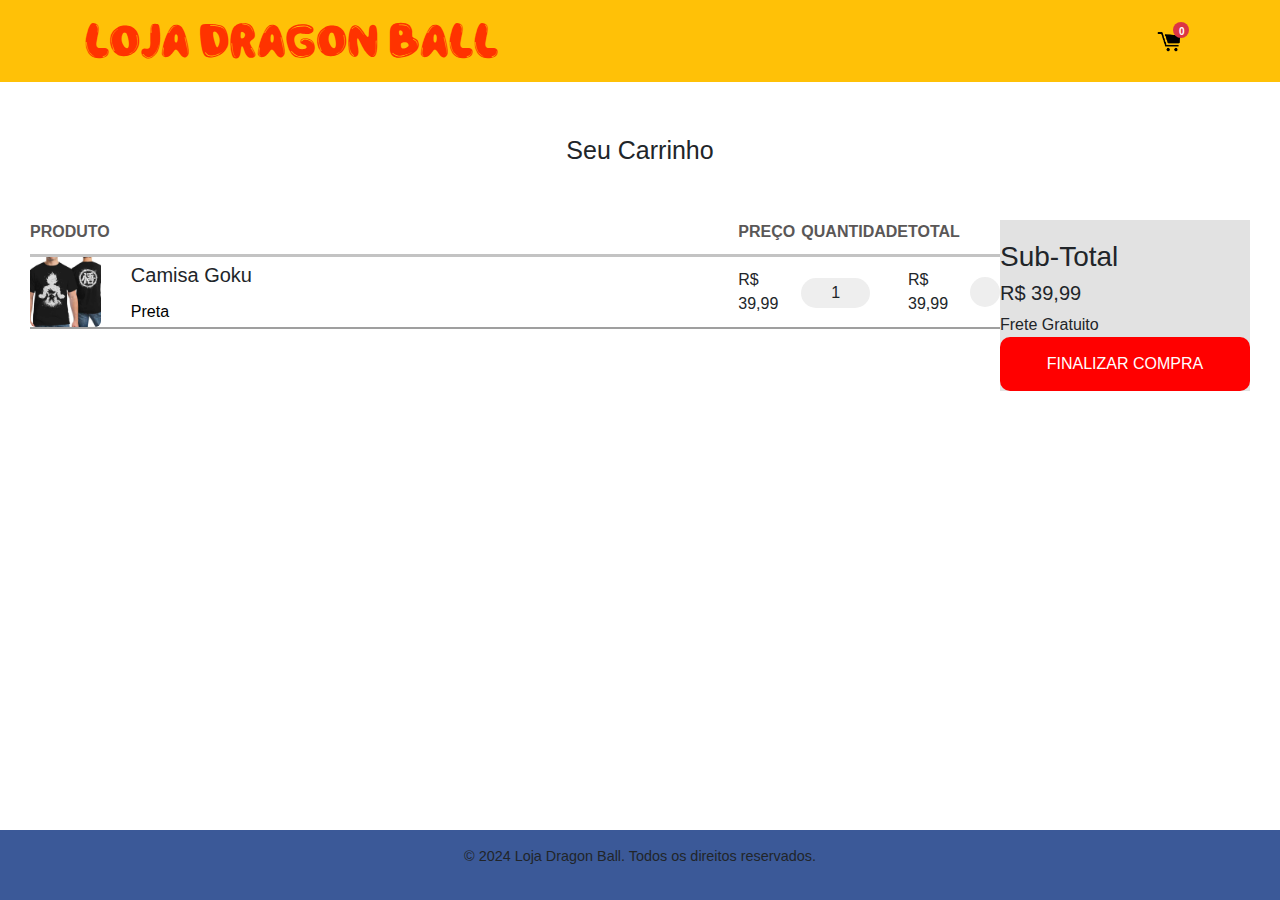
<file: LojaGoku/carrinho.html>
<!DOCTYPE html>
<html lang="en">
<head>
    <meta charset="UTF-8">
    <meta name="viewport" content="width=device-width, initial-scale=1.0">
    <title>Carrinho</title>
    <link rel="stylesheet" href="style/styles_carrinho.css"> 
    <link href="https://stackpath.bootstrapcdn.com/bootstrap/4.5.2/css/bootstrap.min.css" rel="stylesheet">
    <script src="app.js"></script>
</head>
<body>
    <header class="bg-warning py-3">
        <div class="container d-flex justify-content-between align-items-center position-relative">
            <!-- Nome da Loja -->

            <a href="no_login_index.html">  <h1 class="fontgoku">Loja Dragon Ball</h1></a>

            <!-- Botão do Carrinho com contador -->

            <button class="btn btn-warning " id="carrinhoBtn">
                <img src="img/carrinho.png" width="40px" alt="Carrinho">
                <span id="contador-carrinho" class="position-absolute top-0 start-100 translate-middle badge rounded-pill bg-danger">
                    0
                    <span class="visually-hidden"></span>
                </span>
            </button>

            <!-- Carrinho de Compras -->
            <div id="carrinho-lista">
                <h4>Seu Carrinho</h4>
                <ul></ul> <!-- Local onde os itens serão exibidos -->
                <button onclick="esconderCarrinho()">Fechar Carrinho</button>
            </div>
        </div>
    </header>


    <main>
        <div class="page-title">Seu Carrinho</div>
        <div class="content">
            <section>
                <table>
                    <thead>
                        <tr>
                            <th>Produto</th>
                            <th>Preço </th>
                            <th>Quantidade</th>
                            
                            <th>Total</th>
                            
                        </tr>
                    </thead>
                    <tbody>
                        <tr>
                            <td>
                                <div class="product">
                                    <img src="img/camisa_goku.jpg" alt="">
                                    <div class="info">
                                        <div class="title">Camisa Goku</div>
                                        <div class="category">Preta</div>
                                    </div>
                                </div>
                            </td>
                            <td>R$ 39,99 </td>
                            <td>
                                <div class="qty">
                                    <button><i class='bx bx-minus'></i></button>
                                    <span>1</span>
                                    <button><i class='bx bx-plus'></i></button>
                                </div>
                            </td>
                            <td>R$ 39,99</td>
                            <td>
                                <button class="remove"> <i class='bx bx-x'></i></button>
                            </td>
                        </tr>
                    </tbody>
                </table>
            </section>
            <aside>
                <div class="box">
                    <header></header>
                    <div class="info">
                        <div><h3>Sub-Total<h3> <h5>R$ 39,99</h5></div>
                        <div><span>Frete</span> Gratuito</div>
                    </div>
                    <div>
                       
                    </div>
                </div>
                    <button class="button">Finalizar compra</button> 
            </aside>
        </div>
    </main>

    <!-- Rodapé -->
    <footer class="text-center py-3 mt-5">
        <p>&copy; 2024 Loja Dragon Ball. Todos os direitos reservados.</p>
        <footer class="text-center py-3 mt-5"></footer>

    <!-- Scripts do Bootstrap e dependências -->
    <script src="https://code.jquery.com/jquery-3.6.4.min.js"></script>
    <script src="https://cdnjs.cloudflare.com/ajax/libs/popper.js/1.14.3/umd/popper.min.js" integrity="sha384-ZMP7rVo3mIykV+2+9J3UJ46jBk0WLaUAdn689aCwoqbBJiSnjAK/l8WvCWPIPm49" crossorigin="anonymous"></script>
    <script src="https://stackpath.bootstrapcdn.com/bootstrap/4.1.3/js/bootstrap.min.js" integrity="sha384-ChfqqxuZUCnJSK3+MXmPNIyE6ZbWh2IMqE241rYiqJxyMiZ6OW/JmZQ5stwEULTy" crossorigin="anonymous"></script>
    <!-- Script principal -->
    <script src="app.js"></script>
</body>
</html>
</file>
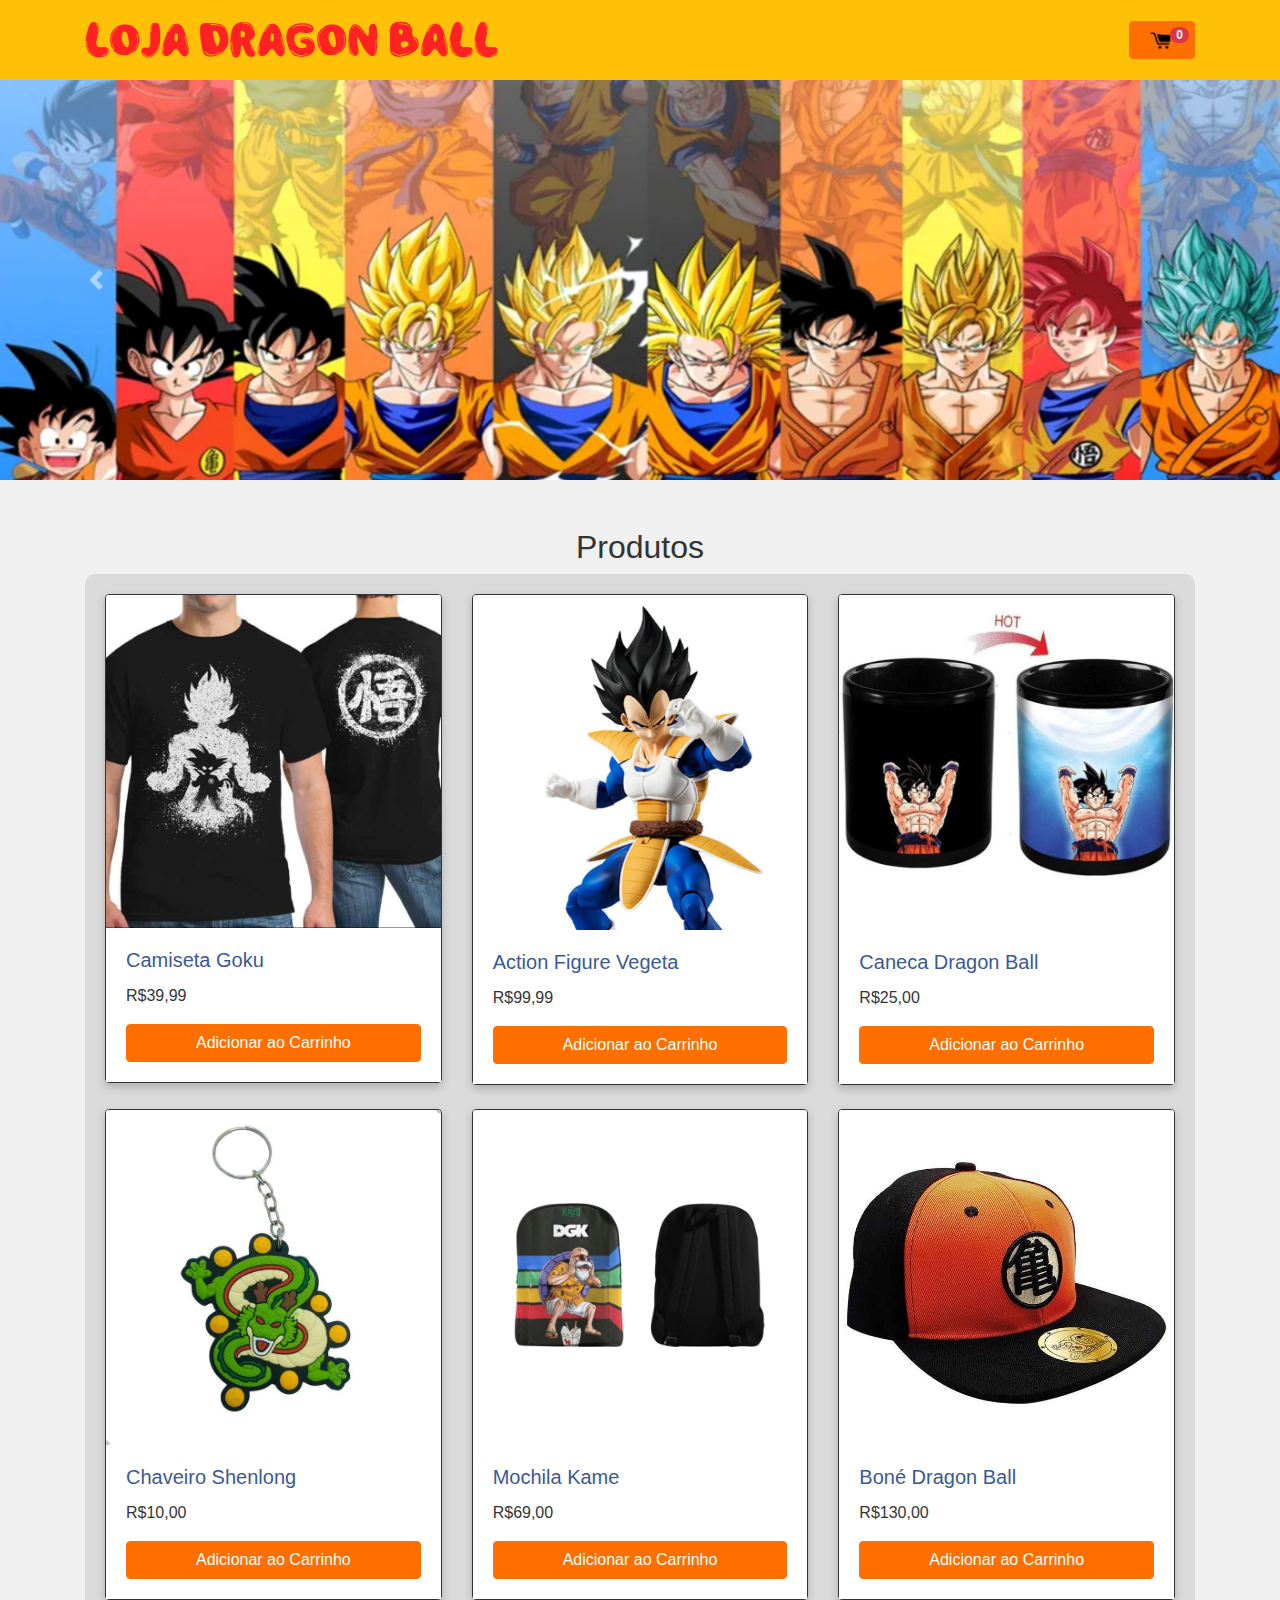
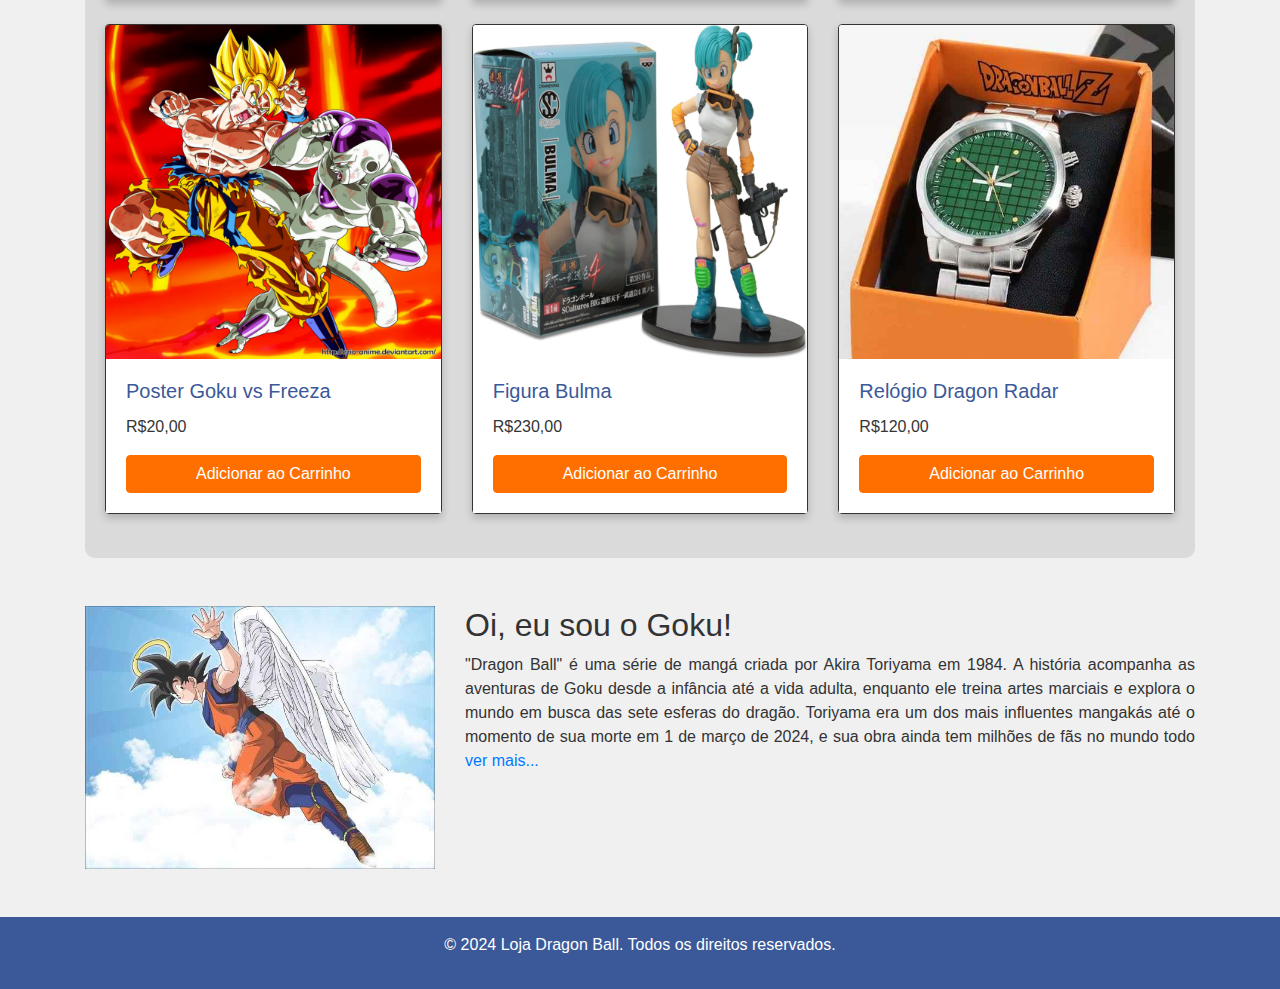
<file: LojaGoku/no_login_index.html>
<!DOCTYPE html>
<html lang="pt-BR">
<head>
    <meta charset="UTF-8">
    <meta name="viewport" content="width=device-width, initial-scale=1.0">
    <title>Loja Dragon Ball - Home</title>
    <!-- Bootstrap CSS -->
    <link href="https://stackpath.bootstrapcdn.com/bootstrap/4.5.2/css/bootstrap.min.css" rel="stylesheet">
    <link rel="stylesheet" href="style/styles.css">
</head>
<body>
    <!-- Cabeçalho -->
    <header class="bg-warning py-3">
        <div class="container d-flex justify-content-between align-items-center position-relative">
            <!-- Nome da Loja -->
            <a href="no_login_index.html">  <h1 class="fontgoku">Loja Dragon Ball</h1></a>

            <!-- Botão do Carrinho com contador -->
            <button class="btn btn-warning position-relative" id="carrinhoBtn">
                <img src="img/carrinho.png" width="40px" alt="Carrinho">
                <span id="contador-carrinho" class="position-absolute top-0 start-100 translate-middle badge rounded-pill bg-danger">
                    0
                    <span class="visually-hidden">itens no carrinho</span>
                </span>
            </button>

            <!-- Carrinho de Compras -->
            <div id="carrinho-lista">
                <h4>Seu Carrinho</h4>
                <ul></ul> <!-- Local onde os itens serão exibidos -->
                <button onclick="esconderCarrinho(); window.location.href='carrinho.html';">Finalizar compra</button>
            </div>
        </div>
    </header>

    <!-- Carrossel -->
    <div id="carouselExampleFade" class="carousel slide carousel-fade custom-carousel" data-ride="carousel">
        <div class="carousel-inner">
            <div class="carousel-item active">
                <img class="d-block w-100" src="img/carrosel.png" alt="Primeiro Slide">
            </div>
            <div class="carousel-item">
                <img class="d-block w-100" src="img/carrosel2.png" alt="Segundo Slide">
            </div>
            <div class="carousel-item">
                <img class="d-block w-100" src="img/carrosel3.png" alt="Terceiro Slide">
            </div>
        </div>
        <a class="carousel-control-prev" href="#carouselExampleFade" role="button" data-slide="prev">
            <span class="carousel-control-prev-icon" aria-hidden="true"></span>
            <span class="sr-only">Anterior</span>
        </a>
        <a class="carousel-control-next" href="#carouselExampleFade" role="button" data-slide="next">
            <span class="carousel-control-next-icon" aria-hidden="true"></span>
            <span class="sr-only">Próximo</span>
        </a>
    </div>

    <!-- Lista de Produtos -->
    <div class="container mt-5">
        <h2 class="text-center">Produtos</h2>
        
        <!-- Contêiner para os cards com fundo cinza claro -->
        <div class="cards-container" style="background-color: #dadada; padding: 20px; border-radius: 10px;">
            <div class="row justify-content-center">
                <!-- Produto 1 -->
                <div class="col-md-4 mb-4">
                    <div class="card">
                        <img src="img/camisa_goku.jpg" class="card-img-top" alt="Camiseta Goku">
                        <div class="card-body">
                            <h5 class="card-title">Camiseta Goku</h5>
                            <p class="card-text">R$39,99</p>
                            <button class="btn btn-warning btn-block" onclick="adicionarAoCarrinho('Camiseta Goku')">Adicionar ao Carrinho</button>
                        </div>
                    </div>
                </div>
                <!-- Produto 2 -->
                <div class="col-md-4 mb-4">
                    <div class="card">
                        <img src="img/figure_vegeta.jpg" class="card-img-top" alt="Action Figure Vegeta">
                        <div class="card-body">
                            <h5 class="card-title">Action Figure Vegeta</h5>
                            <p class="card-text">R$99,99</p>
                            <button class="btn btn-warning btn-block" onclick="adicionarAoCarrinho('Action Figure Vegeta')">Adicionar ao Carrinho</button>
                        </div>
                    </div>
                </div>
                <!-- Produto 3 -->
                <div class="col-md-4 mb-4">
                    <div class="card">
                        <img src="img/caneca_goku.jpg" class="card-img-top" alt="Caneca Dragon Ball">
                        <div class="card-body">
                            <h5 class="card-title">Caneca Dragon Ball</h5>
                            <p class="card-text">R$25,00</p>
                            <button class="btn btn-warning btn-block" onclick="adicionarAoCarrinho('Caneca Dragon Ball')">Adicionar ao Carrinho</button>
                        </div>
                    </div>
                </div>
                <!-- Produto 4 -->
                <div class="col-md-4 mb-4">
                    <div class="card">
                        <img src="img/chaveiro.jpg" class="card-img-top" alt="Chaveiro Shenlong">
                        <div class="card-body">
                            <h5 class="card-title">Chaveiro Shenlong</h5>
                            <p class="card-text">R$10,00</p>
                            <button class="btn btn-warning btn-block" onclick="adicionarAoCarrinho('Chaveiro Shenlong')">Adicionar ao Carrinho</button>
                        </div>
                    </div>
                </div>
                <!-- Produto 5 -->
                <div class="col-md-4 mb-4">
                    <div class="card">
                        <img src="img/mochila.jpg" class="card-img-top" alt="Mochila Kame">
                        <div class="card-body">
                            <h5 class="card-title">Mochila Kame</h5>
                            <p class="card-text">R$69,00</p>
                            <button class="btn btn-warning btn-block" onclick="adicionarAoCarrinho('Mochila Kame')">Adicionar ao Carrinho</button>
                        </div>
                    </div>
                </div>
                <!-- Produto 6 -->
                <div class="col-md-4 mb-4">
                    <div class="card">
                        <img src="img/bone.jpg" class="card-img-top" alt="Boné Dragon Ball">
                        <div class="card-body">
                            <h5 class="card-title">Boné Dragon Ball</h5>
                            <p class="card-text">R$130,00</p>
                            <button class="btn btn-warning btn-block" onclick="adicionarAoCarrinho('Boné Dragon Ball')">Adicionar ao Carrinho</button>
                        </div>
                    </div>
                </div>
                <!-- Produto 7 -->
                <div class="col-md-4 mb-4">
                    <div class="card">
                        <img src="img/poster.png" class="card-img-top" alt="Poster Goku vs Freeza">
                        <div class="card-body">
                            <h5 class="card-title">Poster Goku vs Freeza</h5>
                            <p class="card-text">R$20,00</p>
                            <button class="btn btn-warning btn-block" onclick="adicionarAoCarrinho('Poster Goku vs Freeza')">Adicionar ao Carrinho</button>
                        </div>
                    </div>
                </div>
                <!-- Produto 8 -->
                <div class="col-md-4 mb-4">
                    <div class="card">
                        <img src="img/figure_bulma.png" class="card-img-top" alt="Figura Bulma">
                        <div class="card-body">
                            <h5 class="card-title">Figura Bulma</h5>
                            <p class="card-text">R$230,00</p>
                            <button class="btn btn-warning btn-block" onclick="adicionarAoCarrinho('Figura Bulma')">Adicionar ao Carrinho</button>
                        </div>
                    </div>
                </div>
                <!-- Produto 9 -->
                <div class="col-md-4 mb-4">
                    <div class="card">
                        <img src="img/relogio.jpg" class="card-img-top" alt="Relógio Dragon Radar">
                        <div class="card-body">
                            <h5 class="card-title">Relógio Dragon Radar</h5>
                            <p class="card-text">R$120,00</p>
                            <button class="btn btn-warning btn-block" onclick="adicionarAoCarrinho('Relógio Dragon Radar')">Adicionar ao Carrinho</button>
                        </div>
                    </div>
                </div>
            </div> <!-- Fecha a div.row -->
        </div> <!-- Fecha o contêiner dos cards -->
    </div>

    <!-- Seção Sobre Nós -->
    <section class="container mt-5">
        <div class="row">
            <div class="col-md-4">
                <img src="img/goku.jpg" class="img-fluid" alt="Goku">
            </div>
            <div class="col-md-8">
                <h2>Oi, eu sou o Goku!</h2>
                <p style="text-align: justify;">"Dragon Ball" é uma série de mangá criada por Akira Toriyama em 1984. A história acompanha as aventuras de Goku desde a infância até a vida adulta, enquanto ele treina artes marciais e explora o mundo em busca das sete esferas do dragão. Toriyama era um dos mais influentes mangakás até o momento de sua morte em 1 de março de 2024, e sua obra ainda tem milhões de fãs no mundo todo<a href="sobrenos.html"> ver mais... </a></p>
            </div>
        </div>
    </section>

    <!-- Rodapé -->
    <footer class="text-center py-3 mt-5">
        <p>&copy; 2024 Loja Dragon Ball. Todos os direitos reservados.</p>
    </footer>

    <!-- Scripts do Bootstrap e dependências -->
    <script src="https://code.jquery.com/jquery-3.6.4.min.js"></script>
    <script src="https://cdnjs.cloudflare.com/ajax/libs/popper.js/1.14.3/umd/popper.min.js" integrity="sha384-ZMP7rVo3mIykV+2+9J3UJ46jBk0WLaUAdn689aCwoqbBJiSnjAK/l8WvCWPIPm49" crossorigin="anonymous"></script>
    <script src="https://stackpath.bootstrapcdn.com/bootstrap/4.1.3/js/bootstrap.min.js" integrity="sha384-ChfqqxuZUCnJSK3+MXmPNIyE6ZbWh2IMqE241rYiqJxyMiZ6OW/JmZQ5stwEULTy" crossorigin="anonymous"></script>
    <!-- Script principal -->
    <script src="app.js"></script>
</body>
</html>
</file>
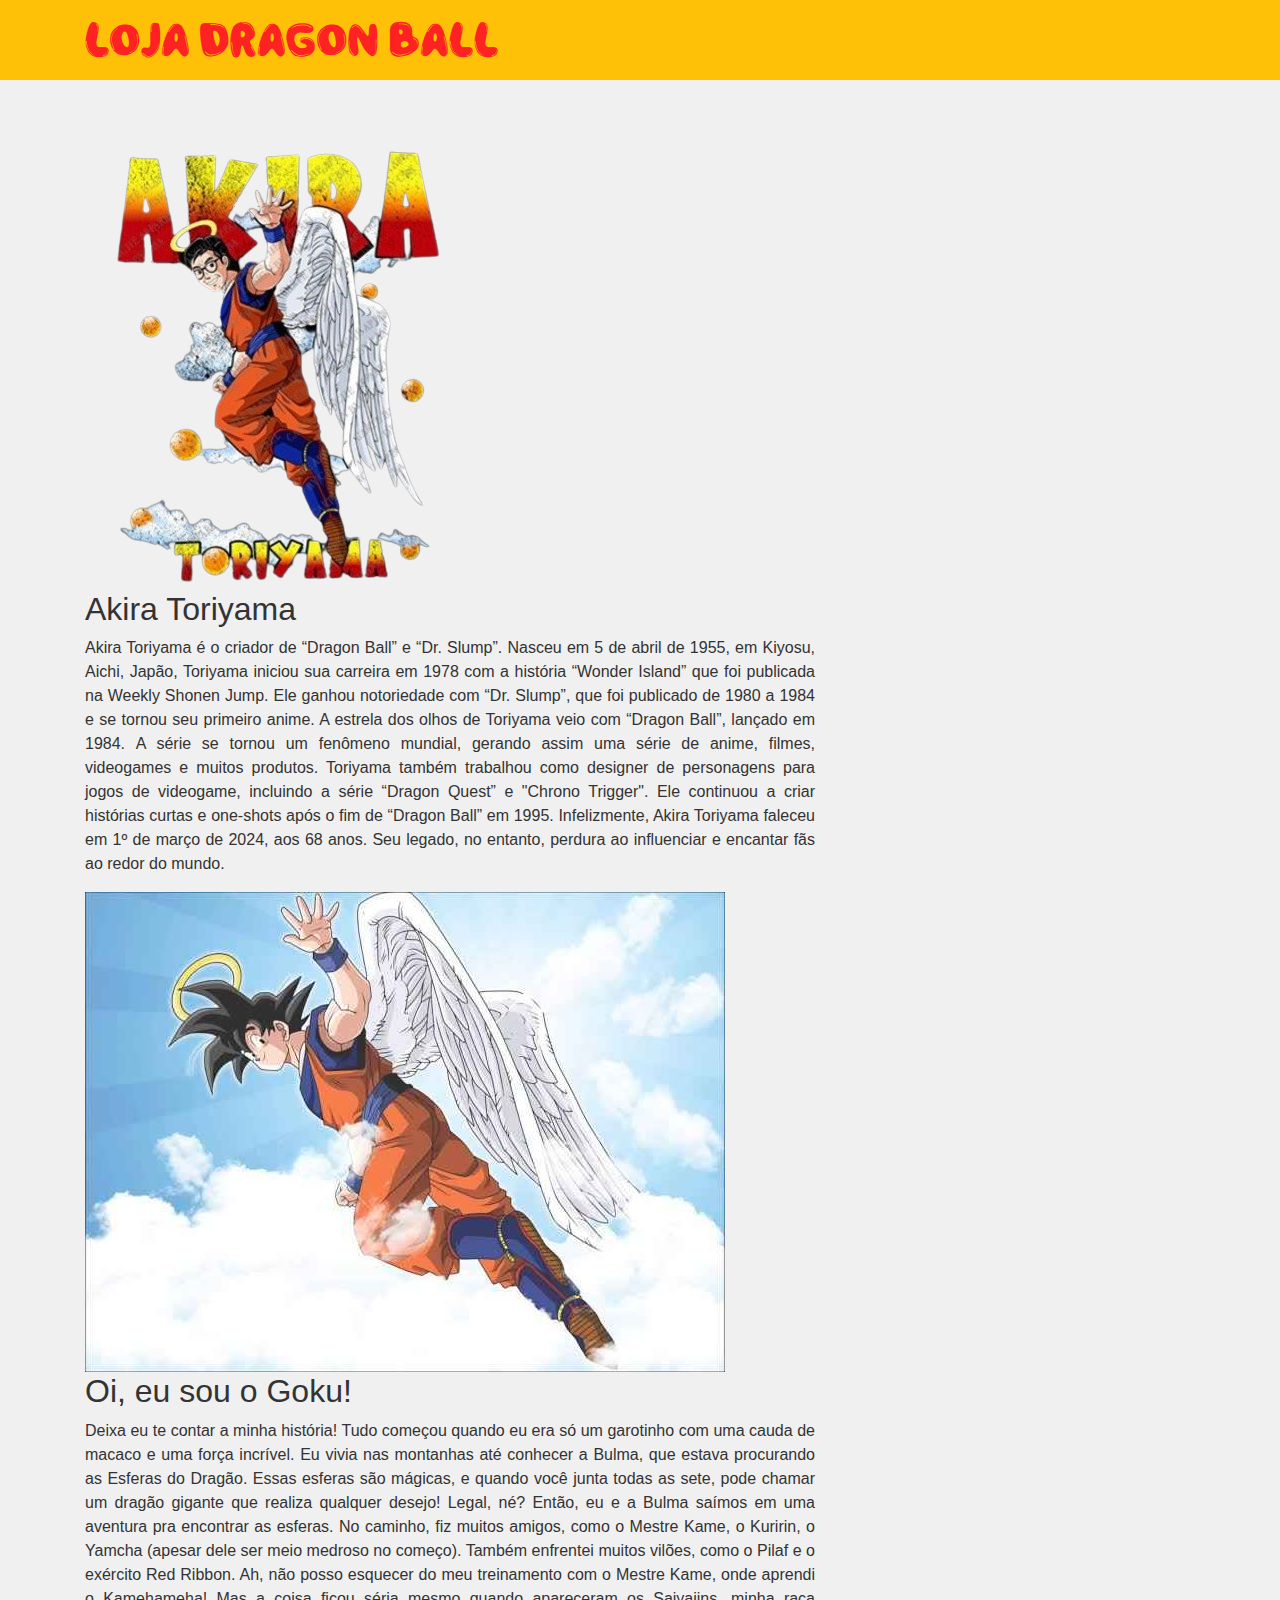
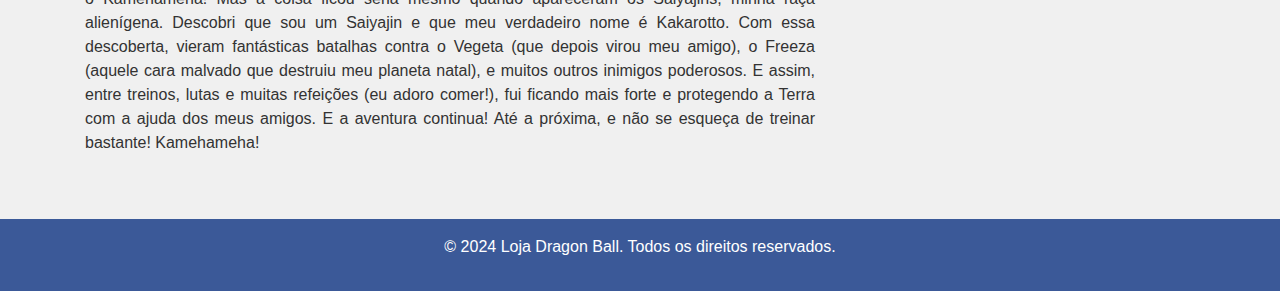
<file: LojaGoku/sobrenos.html>
<!DOCTYPE html>
<html lang="pt-BR">
<head>
    <meta charset="UTF-8">
    <meta name="viewport" content="width=device-width, initial-scale=1.0">
    <title>Loja Dragon Ball</title>
    <link href="https://stackpath.bootstrapcdn.com/bootstrap/4.5.2/css/bootstrap.min.css" rel="stylesheet">
    <link rel="stylesheet" href="style/styles.css">
    <script src="app.js"></script>
</head>
<body>
    <header class="bg-warning py-3">
      <div class="container d-flex justify-content-between align-items-center">
        <a href="no_login_index.html">  <h1 class="fontgoku">Loja Dragon Ball</h1></a>
        </div>
    </header>
    <section class="container mt-5">
        <div class="row">
            
            <div class="col-md-6">
                <img src="img/akira.png" alt="Akira">

            </div>
            <div class="col-md-8">
                <h2>Akira Toriyama</h2>
                <p style="text-align: justify;">Akira Toriyama é o criador de “Dragon Ball” e “Dr. Slump”. Nasceu em 5 de abril de 1955, em Kiyosu, Aichi, Japão, Toriyama iniciou sua carreira em 1978 com a história “Wonder Island” que foi publicada na Weekly Shonen Jump. Ele ganhou notoriedade com “Dr. Slump”, que foi publicado de 1980 a 1984 e se tornou seu primeiro anime.
                    A estrela dos olhos de Toriyama veio com “Dragon Ball”, lançado em 1984. A série se tornou um fenômeno mundial, gerando assim uma série de anime, filmes, videogames e muitos produtos.
                    Toriyama também trabalhou como designer de personagens para jogos de videogame, incluindo a série “Dragon Quest” e "Chrono Trigger". Ele continuou a criar histórias curtas e one-shots após o fim de “Dragon Ball” em 1995.
                    Infelizmente, Akira Toriyama faleceu em 1º de março de 2024, aos 68 anos. Seu legado, no entanto, perdura ao influenciar e encantar fãs ao redor do mundo.</p>
                    <img src="/img/goku.jpg" class="img-fluid" alt="Goku">
                <h2>Oi, eu sou o Goku!</h2>
                <p style="text-align: justify;">
                    Deixa eu te contar a minha história!
                    Tudo começou quando eu era só um garotinho com uma cauda de macaco e uma força incrível. Eu vivia nas montanhas até conhecer a Bulma, que estava procurando as Esferas do Dragão. Essas esferas são mágicas, e quando você junta todas as sete, pode chamar um dragão gigante que realiza qualquer desejo! Legal, né?
                    Então, eu e a Bulma saímos em uma aventura pra encontrar as esferas. No caminho, fiz muitos amigos, como o Mestre Kame, o Kuririn, o Yamcha (apesar dele ser meio medroso no começo). Também enfrentei muitos vilões, como o Pilaf e o exército Red Ribbon. Ah, não posso esquecer do meu treinamento com o Mestre Kame, onde aprendi o Kamehameha!
                    Mas a coisa ficou séria mesmo quando apareceram os Saiyajins, minha raça alienígena. Descobri que sou um Saiyajin e que meu verdadeiro nome é Kakarotto. Com essa descoberta, vieram fantásticas batalhas contra o Vegeta (que depois virou meu amigo), o Freeza (aquele cara malvado que destruiu meu planeta natal), e muitos outros inimigos poderosos.
                    E assim, entre treinos, lutas e muitas refeições (eu adoro comer!), fui ficando mais forte e protegendo a Terra com a ajuda dos meus amigos.
                    E a aventura continua!
                    Até a próxima, e não se esqueça de treinar bastante! Kamehameha!</p>

            </div>
        </div>
    </section>
    <script src="https://code.jquery.com/jquery-3.6.4.min.js"></script>
    <script src="https://cdnjs.cloudflare.com/ajax/libs/popper.js/1.14.3/umd/popper.min.js" integrity="sha384-ZMP7rVo3mIykV+2+9J3UJ46jBk0WLaUAdn689aCwoqbBJiSnjAK/l8WvCWPIPm49" crossorigin="anonymous"></script>
    <script src="https://stackpath.bootstrapcdn.com/bootstrap/4.1.3/js/bootstrap.min.js" integrity="sha384-ChfqqxuZUCnJSK3+MXmPNIyE6ZbWh2IMqE241rYiqJxyMiZ6OW/JmZQ5stwEULTy" crossorigin="anonymous"></script>
    <script src="app.js"></script>
    <footer class="text-center py-3 mt-5">
        <p>&copy; 2024 Loja Dragon Ball. Todos os direitos reservados.</p>
    </footer>
</body>
</html>
</file>
<file: style/styles.css>
/* Estilo geral do corpo */
body {
    background-color: #f0f0f0; /* Fundo cinza claro */
    color: #333; /* Texto padrão escuro */
    font-family: Arial, sans-serif;
    margin: 0;
    padding: 0;
}

/* Cabeçalho */
header {
    background-color: #FF6F00; /* Cor laranja */
    color: #fff; /* Texto branco para melhor contraste */
    padding: 10px 0;
    position: relative;
}

/* Nome da Loja */
header h1 {
    font-family: 'goku', sans-serif; /* Fonte Goku */
    color: #fff; /* Manter texto branco */
    margin: 0;
}

/* Botões */
.btn-warning {
    background-color: #FF6F00; /* Cor laranja */
    border-color: #FF6F00;
    color: #ffffff; /* Texto branco */
}

.btn-warning:hover {
    background-color: #E65100; /* Laranja mais escuro ao passar o mouse */
    border-color: #E65100;
}

/* Cards de Produtos */
.card {
    box-shadow: 0 4px 8px rgba(0, 0, 0, 0.2); /* Sombra suave */
    transition: box-shadow 0.3s ease-in-out; /* Transição suave ao passar o mouse */
    border: 1px solid #333; /* Borda preta */
}

.card:hover {
    box-shadow: 0 8px 16px rgba(0, 0, 0, 0.3); /* Sombra mais intensa ao passar o mouse */
}

.card-title {
    color: #3B5998; /* Cor do título dos produtos */
}

.card-body {
    background-color: #ffffff; /* Fundo branco nos cards */
    color: #353535; /* Texto dos cards */
}

/* Rodapé */
footer {
    background-color: #3B5998; /* Cor de fundo azul do rodapé */
    color: #ffffff; /* Texto branco */
    padding: 10px;
    text-align: center;
}

/* Fontes personalizadas */
@font-face {
    font-family: 'goku'; 
    src: url('/fontes/Dragon\ Ball.ttf') format('truetype');
}

h1 {
    font-family: 'goku', sans-serif;
}

/* Estilo do Carrossel */
.carousel-medium .carousel-item img {
    width: 100%;
    height: 400px; /* Altura do carrossel */
    object-fit: cover;
}

.custom-carousel {
    width: 100%; /* Ajusta a largura */
    margin: 0 auto; /* Centraliza o carrossel */
}

.custom-carousel .carousel-inner img {
    height: 400px; /* Altura fixa para as imagens do carrossel */
    object-fit: cover; /* Garante que as imagens não distorçam */
}

/* Estilo do Carrinho */
#carrinho-lista {
    display: none; /* Oculto por padrão */
    position: absolute;
    right: 20px;
    top: 60px;
    width: 300px;
    background-color: #d1d1d1; /* Fundo branco */
    border: 1px solid #585858; /* Borda cinza clara */
    border-radius: 10px;
    box-shadow: 0 0 10px rgba(0, 0, 0, 0.1); /* Sombra suave */
    z-index: 1000; /* Garante que fique sobre outros elementos */
    padding: 10px;
}

#carrinho-lista h4 {
    text-align: center;
    margin-bottom: 10px;
    color: #333;
}

#carrinho-lista ul {
    list-style-type: none;
    color: #1b1b1b; /* Cor do texto dos itens dentro do carrinho */
    padding: 0;
    max-height: 200px;
    overflow-y: auto;
    
}

#carrinho-lista li {
    padding: 8px 0;
    border-bottom: 1px solid #b1b1b1;
}

#carrinho-lista li:last-child {
    border-bottom: none;
}

#carrinho-lista .carrinho-vazio {
    text-align: center;
    color: #bbbbbb;
}

/* Botão de fechar o carrinho */
#carrinho-lista button {
    width: 100%;
    background-color: #FF6F00; /* Laranja */
    border: none;
    padding: 8px;
    border-radius: 5px;
    color: rgb(0, 0, 0);
    font-size: 16px;
    margin-top: 10px;
    cursor: pointer;
}

#carrinho-lista button:hover {
    background-color: #E65100; /* Laranja mais escuro ao passar o mouse */
}

/* Contador de itens no carrinho */
#contador-carrinho {
    background-color: rgb(209, 0, 0);
    color: rgb(255, 255, 255);
    border-radius: 50%;
    padding: 2px 6px;
    font-size: 12px;
    position:relative;
    top: 5px;
    right: 5px;
}

/* Responsividade */
@media (max-width: 768px) {
    #carrinho-lista {
        width: 90%;
        right: 5%;
        top: 70px;
    }
}
</file>
<file: LojaGoku/style/styles.css>
/* Estilo geral do corpo */
body {
    background-color: #f0f0f0; 
    color: #333;
    font-family: Arial, sans-serif;
    margin: 0;
    padding: 0;
}

/* Cabeçalho */
header {
    background-color: #ff7912; 
    color: #fff;
    padding: 10px 0;
    position: relative;
}

/* Nome da Loja */
header h1 {
    font-family: 'goku', sans-serif; /* Fonte Goku */
    color: #ff2222; 
    margin: 0;
}

/* Botões */
.btn-warning {
    background-color: #FF6F00; 
    border-color: #FF6F00;
    color: #ffffff; 
}

.btn-warning:hover {
    background-color: #E65100; 
    border-color: #E65100;
}

/* Cards de Produtos */
.card {
    box-shadow: 0 4px 8px rgba(0, 0, 0, 0.2); /* Sombra suave */
    transition: box-shadow 0.3s ease-in-out; /* Transição suave ao passar o mouse */
    border: 1px solid #333; 
}

.card:hover {
    box-shadow: 0 8px 16px rgba(0, 0, 0, 0.3); /* Sombra mais intensa ao passar o mouse */
}

.card-title {
    color: #3B5998; /* Cor do título dos produtos */
}

.card-body {
    background-color: #ffffff; 
    color: #353535; /* Texto dos cards */
}

/* Rodapé */
footer {
    background-color: #3B5998;
    color: #ffffff; /* Texto branco */
    padding: 10px;
    text-align: center;
}

/* Fontes personalizadas */
@font-face {
    font-family: 'goku'; 
    src: url('/fontes/Dragon\ Ball.ttf') format('truetype');
}

h1 {
    font-family: 'goku', sans-serif;
}

/* Estilo do Carrossel */
.carousel-medium .carousel-item img {
    width: 100%;
    height: 400px; /* Altura do carrossel */
    object-fit: cover;
}

.custom-carousel {
    width: 100%; /* Ajusta a largura */
    margin: 0 auto; /* Centraliza o carrossel */
}

.custom-carousel .carousel-inner img {
    height: 400px; /* Altura fixa para as imagens do carrossel */
    object-fit: cover; /* Garante que as imagens não distorçam */
}

/* Estilo do Carrinho */
#carrinho-lista {
    display: none; /* Oculto por padrão */
    position: absolute;
    right: 20px;
    top: 60px;
    width: 300px;
    background-color: #d1d1d1; 
    border: 1px solid #585858; 
    border-radius: 10px;
    box-shadow: 0 0 10px rgba(0, 0, 0, 0.1); /* Sombra suave */
    z-index: 1000; /* Garante que fique sobre outros elementos */
    padding: 10px;
}

#carrinho-lista h4 {
    text-align: center;
    margin-bottom: 10px;
    color: #333;
}

#carrinho-lista ul {
    list-style-type: none;
    color: #1b1b1b; /* Cor do texto dos itens dentro do carrinho */
    padding: 0;
    max-height: 200px;
    overflow-y: auto;
    
}

#carrinho-lista li {
    padding: 8px 0;
    border-bottom: 1px solid #b1b1b1;
}

#carrinho-lista li:last-child {
    border-bottom: none;
}

#carrinho-lista .carrinho-vazio {
    text-align: center;
    color: #bbbbbb;
}

/* Botão de fechar o carrinho */
#carrinho-lista button {
    width: 100%;
    background-color: #FF6F00;
    border: none;
    padding: 8px;
    border-radius: 5px;
    color: rgb(0, 0, 0);
    font-size: 16px;
    margin-top: 10px;
    cursor: pointer;
}

#carrinho-lista button:hover {
    background-color: #E65100; /* Laranja mais escuro ao passar o mouse */
}

/* Contador de itens no carrinho */
#contador-carrinho {
    background-color: rgb(209, 0, 0);
    color: rgb(255, 255, 255);
    border-radius: 50%;
    padding: 2px 6px;
    font-size: 12px;
    position:relative;
    top: 5px;
    right: 5px;
}

/* Responsividade */
@media (max-width: 768px) {
    #carrinho-lista {
        width: 90%;
        right: 5%;
        top: 70px;
    }
}
</file>
<file: style/styles_carrinho.css>
* {
    margin: 0;
    padding: 0;
}

button {
    cursor: pointer;
}

main {
    background: rgb(255, 255, 255);
    padding: 0 30px;
}

main .page-title {
    font-size: 25px;
    text-align: center;
    padding: 50px 0;
}

.content {
    display: flex;
}

.content section {
    flex: 1;
}

.content aside {
    background: #e2e2e2;
    min-width: 250px;
}

table {
    width: 100%;
    border-collapse: collapse;
}

thead tr {
    border-bottom: 3px solid #c3c3c3;
}

thead th {
    text-align: left;
    padding-bottom: 10px;
    text-transform: uppercase;
    color: #5a5757;
}

tbody tr {
    border-bottom: 2px solid #9f9f9f;
}

tbody td {
    padding: px 0;
}

img {
    width: 10%;
}

.product {
    display: flex;
    align-items: center;
}

.product img {
    border-radius: 6px;
}

.product .info {
    margin-left: 30px;
}

.product .info .title {
    font-size: 20px;
    margin-bottom: 10px;
    
}

.product .info .category {
    color: #000000;
}

.qty {
    background: #eee;
    display: inline-flex;
    padding: 0;
    justify-content: space-around;
    align-items: center;
    min-width: 60px;
    border-radius: 20px;
    overflow: hidden;
    height: 30px;
}

.qty span {
    margin: 0 10px;
}

.qty button {
    display: flex;
    align-items: center;
    background: transparent;
    border: 0;
    padding: 10px;
    font-size: 20px;
    height: 100%;
}

.remove {
    background: #eee;
    border: 0;
    width: 30px;
    height: 30px;
    border-radius: 100px;
    display: flex;
    align-items: center;
    justify-content: center;
    font-size: 20px;
}

.remove:hover {
    background: #fcfcfc;
}


aside .button {
    border: 0;
    padding: 15px;
    background: #ff0000;
    display: block;
    width: 100%;
    text-transform: uppercase;
    color: #fff; /* Adiciona cor ao texto */
    border-radius: 10px;
}

/* Estilo do Carrinho */
#carrinho-lista {
    display: none; /* Oculto por padrão */
    position: absolute;
    right: 20px;
    top: 60px; /* Ajuste conforme necessário */
    width: 250px; /* Ajuste conforme necessário */
    background-color: #d1d1d1; /* Fundo cinza claro */
    border: 1px solid #585858; /* Borda cinza escuro */
    border-radius: 10px;
    box-shadow: 0 0 10px rgba(0, 0, 0, 0.1); /* Sombra suave */
    z-index: 1000; /* Garante que fique sobre outros elementos */
    padding: 10px;
}

#carrinho-lista h4 {
    text-align: center;
    margin-bottom: 10px;
    color: #333;
}

#carrinho-lista ul {
    list-style-type: none;
    color: #1b1b1b; /* Cor do texto dos itens dentro do carrinho */
    padding: 0;
    max-height: 200px;
    overflow-y: auto;
}

#carrinho-lista li {
    padding: 8px 0;
    border-bottom: 1px solid #b1b1b1;
}

#carrinho-lista li:last-child {
    border-bottom: none;
}

#carrinho-lista .carrinho-vazio {
    text-align: center;
    color: #bbbbbb;
}

/* Botão de fechar o carrinho */
#carrinho-lista button {
    width: 100%;
    background-color: #FF6F00; /* Laranja */
    border: none;
    padding: 8px;
    border-radius: 5px;
    color: rgb(0, 0, 0);
    font-size: 16px;
    margin-top: 10px;
    cursor: pointer;
}

#carrinho-lista button:hover {
    background-color: #E65100; /* Laranja mais escuro ao passar o mouse */
}

/* Botão do Carrinho */
#carrinhoBtn {
    width: 50px; /* Ajuste o tamanho do botão */
    height: 50px;
    padding: 0;
    border-radius: 10px; /* Tornar o botão quadrado com bordas arredondadas */
    position: relative;
    display: flex;
    align-items: center;
    justify-content: center;
    background: transparent; /* Fundo transparente para evitar sobreposição de cor */
}

#carrinhoBtn img {
    width: 45px; /* Ajuste o tamanho do ícone */
    height: px;
}

#contador-carrinho {
    background-color: rgb(209, 0, 0);
    color: rgb(255, 255, 255);
    border-radius: 50%;
    padding: 2px 6px;
    font-size: 10px;
    position: absolute;
    top: 5px; /* Ajuste conforme necessário */
    right: 5px; /* Ajuste conforme necessário */
    width: 16px;
    height: 16px;
    line-height: 16px;
    text-align: center;
}

/* Responsividade */
@media (max-width: 768px) {
    #carrinho-lista {
        width: 90%;
        right: 5%;
        top: 70px;
    }
}

/* Estilo geral do corpo */
body {
    background-color: #f0f0f0; /* Fundo cinza claro */
    color: #333; /* Texto padrão escuro */
    font-family: Arial, sans-serif;
    margin: 0;
    padding: 0;

    margin-bottom: 50px; /* Ajuste isso de acordo com a altura do rodapé, para evitar sobreposição do conteúdo */

}

/* Cabeçalho */
header {

    padding: 10px 0;
    position: relative;
}

/* Nome da Loja */
header h1 {
    font-family: 'goku', sans-serif; /* Fonte Goku */
    color: #ff3300; /* Manter texto branco */
    margin: 0;
}

/* Fontes personalizadas */
@font-face {
    font-family: 'goku'; 
    src: url('/fontes/Dragon\ Ball.ttf') format('truetype');
}

h1 {
    font-family: 'goku', sans-serif;
}
/* Rodapé */
footer {
    background-color: #3B5998;
    padding: 10px 0; /* Reduz o espaçamento vertical */
    font-size: 0.9rem; /* Ajusta o tamanho da fonte para menor */
    position: fixed; /* Fixa o rodapé no final da página */
    bottom: 0;
    width: 100%;
    text-align: center;
    z-index: 1000; /* Garante que ele esteja sempre visível */
}
</file>
<file: LojaGoku/style/styles_carrinho.css>
* {
    margin: 0;
    padding: 0;
}

button {
    cursor: pointer;
}

main {
    background: rgb(255, 255, 255);
    padding: 0 30px;
}

main .page-title {
    font-size: 25px;
    text-align: center;
    padding: 50px 0;
}

.content {
    display: flex;
}

.content section {
    flex: 1;
}

.content aside {
    background: #e2e2e2;
    min-width: 250px;
}

table {
    width: 100%;
    border-collapse: collapse;
}

thead tr {
    border-bottom: 3px solid #c3c3c3;
}

thead th {
    text-align: left;
    padding-bottom: 10px;
    text-transform: uppercase;
    color: #5a5757;
}

tbody tr {
    border-bottom: 2px solid #9f9f9f;
}

tbody td {
    padding: px 0;
}

img {
    width: 10%;
}

.product {
    display: flex;
    align-items: center;
}

.product img {
    border-radius: 6px;
}

.product .info {
    margin-left: 30px;
}

.product .info .title {
    font-size: 20px;
    margin-bottom: 10px;
    
}

.product .info .category {
    color: #000000;
}

.qty {
    background: #eee;
    display: inline-flex;
    padding: 0;
    justify-content: space-around;
    align-items: center;
    min-width: 60px;
    border-radius: 20px;
    overflow: hidden;
    height: 30px;
}

.qty span {
    margin: 0 10px;
}

.qty button {
    display: flex;
    align-items: center;
    background: transparent;
    border: 0;
    padding: 10px;
    font-size: 20px;
    height: 100%;
}

.remove {
    background: #eee;
    border: 0;
    width: 30px;
    height: 30px;
    border-radius: 100px;
    display: flex;
    align-items: center;
    justify-content: center;
    font-size: 20px;
}

.remove:hover {
    background: #fcfcfc;
}


aside .button {
    border: 0;
    padding: 15px;
    background: #ff0000;
    display: block;
    width: 100%;
    text-transform: uppercase;
    color: #fff; /* Adiciona cor ao texto */
    border-radius: 10px;
}

/* Estilo do Carrinho */
#carrinho-lista {
    display: none;
    position: absolute;
    right: 20px;
    top: 60px; /* Ajuste conforme necessário */
    width: 250px; /* Ajuste conforme necessário */
    background-color: #d1d1d1; 
    border: 1px solid #585858; 
    border-radius: 10px;
    box-shadow: 0 0 10px rgba(0, 0, 0, 0.1); /* Sombra suave */
    z-index: 1000; /* Garante que fique sobre outros elementos */
    padding: 10px;
}

#carrinho-lista h4 {
    text-align: center;
    margin-bottom: 10px;
    color: #333;
}

#carrinho-lista ul {
    list-style-type: none;
    color: #1b1b1b; /* Cor do texto dos itens dentro do carrinho */
    padding: 0;
    max-height: 200px;
    overflow-y: auto;
}

#carrinho-lista li {
    padding: 8px 0;
    border-bottom: 1px solid #b1b1b1;
}

#carrinho-lista li:last-child {
    border-bottom: none;
}

#carrinho-lista .carrinho-vazio {
    text-align: center;
    color: #bbbbbb;
}

/* Botão de fechar o carrinho */
#carrinho-lista button {
    width: 100%;
    background-color: #FF6F00; 
    border: none;
    padding: 8px;
    border-radius: 5px;
    color: rgb(0, 0, 0);
    font-size: 16px;
    margin-top: 10px;
    cursor: pointer;
}

#carrinho-lista button:hover {
    background-color: #E65100; /* Laranja mais escuro ao passar o mouse */
}

/* Botão do Carrinho */
#carrinhoBtn {
    width: 50px; /* Ajuste o tamanho do botão */
    height: 50px;
    padding: 0;
    border-radius: 10px; /* Tornar o botão quadrado com bordas arredondadas */
    position: relative;
    display: flex;
    align-items: center;
    justify-content: center;
    background: transparent; /* Fundo transparente para evitar sobreposição de cor */
}

#carrinhoBtn img {
    width: 45px; /* Ajuste o tamanho do ícone */
    height: px;
}

#contador-carrinho {
    background-color: rgb(209, 0, 0);
    color: rgb(255, 255, 255);
    border-radius: 50%;
    padding: 2px 6px;
    font-size: 10px;
    position: absolute;
    top: 5px; /* Ajuste conforme necessário */
    right: 5px; /* Ajuste conforme necessário */
    width: 16px;
    height: 16px;
    line-height: 16px;
    text-align: center;
}

/* Responsividade */
@media (max-width: 768px) {
    #carrinho-lista {
        width: 90%;
        right: 5%;
        top: 70px;
    }
}

/* Estilo geral do corpo */
body {
    background-color: #f0f0f0; 
    color: #333; 
    font-family: Arial, sans-serif;
    margin: 0;
    padding: 0;

    margin-bottom: 50px; /* Ajuste isso de acordo com a altura do rodapé, para evitar sobreposição do conteúdo */

}

/* Cabeçalho */
header {

    padding: 10px 0;
    position: relative;
}

/* Nome da Loja */
header h1 {
    font-family: 'goku', sans-serif; /* Fonte Goku */
    color: #ff3300; 
    margin: 0;
}

/* Fontes personalizadas */
@font-face {
    font-family: 'goku'; 
    src: url('/fontes/Dragon\ Ball.ttf') format('truetype');
}

h1 {
    font-family: 'goku', sans-serif;
}
/* Rodapé */
footer {
    background-color: #3B5998;
    padding: 10px 0; /* Reduz o espaçamento vertical */
    font-size: 0.9rem; /* Ajusta o tamanho da fonte para menor */
    position: fixed; /* Fixa o rodapé no final da página */
    bottom: 0;
    width: 100%;
    text-align: center;
    z-index: 1000; /* Garante que ele esteja sempre visível */
}
</file>
